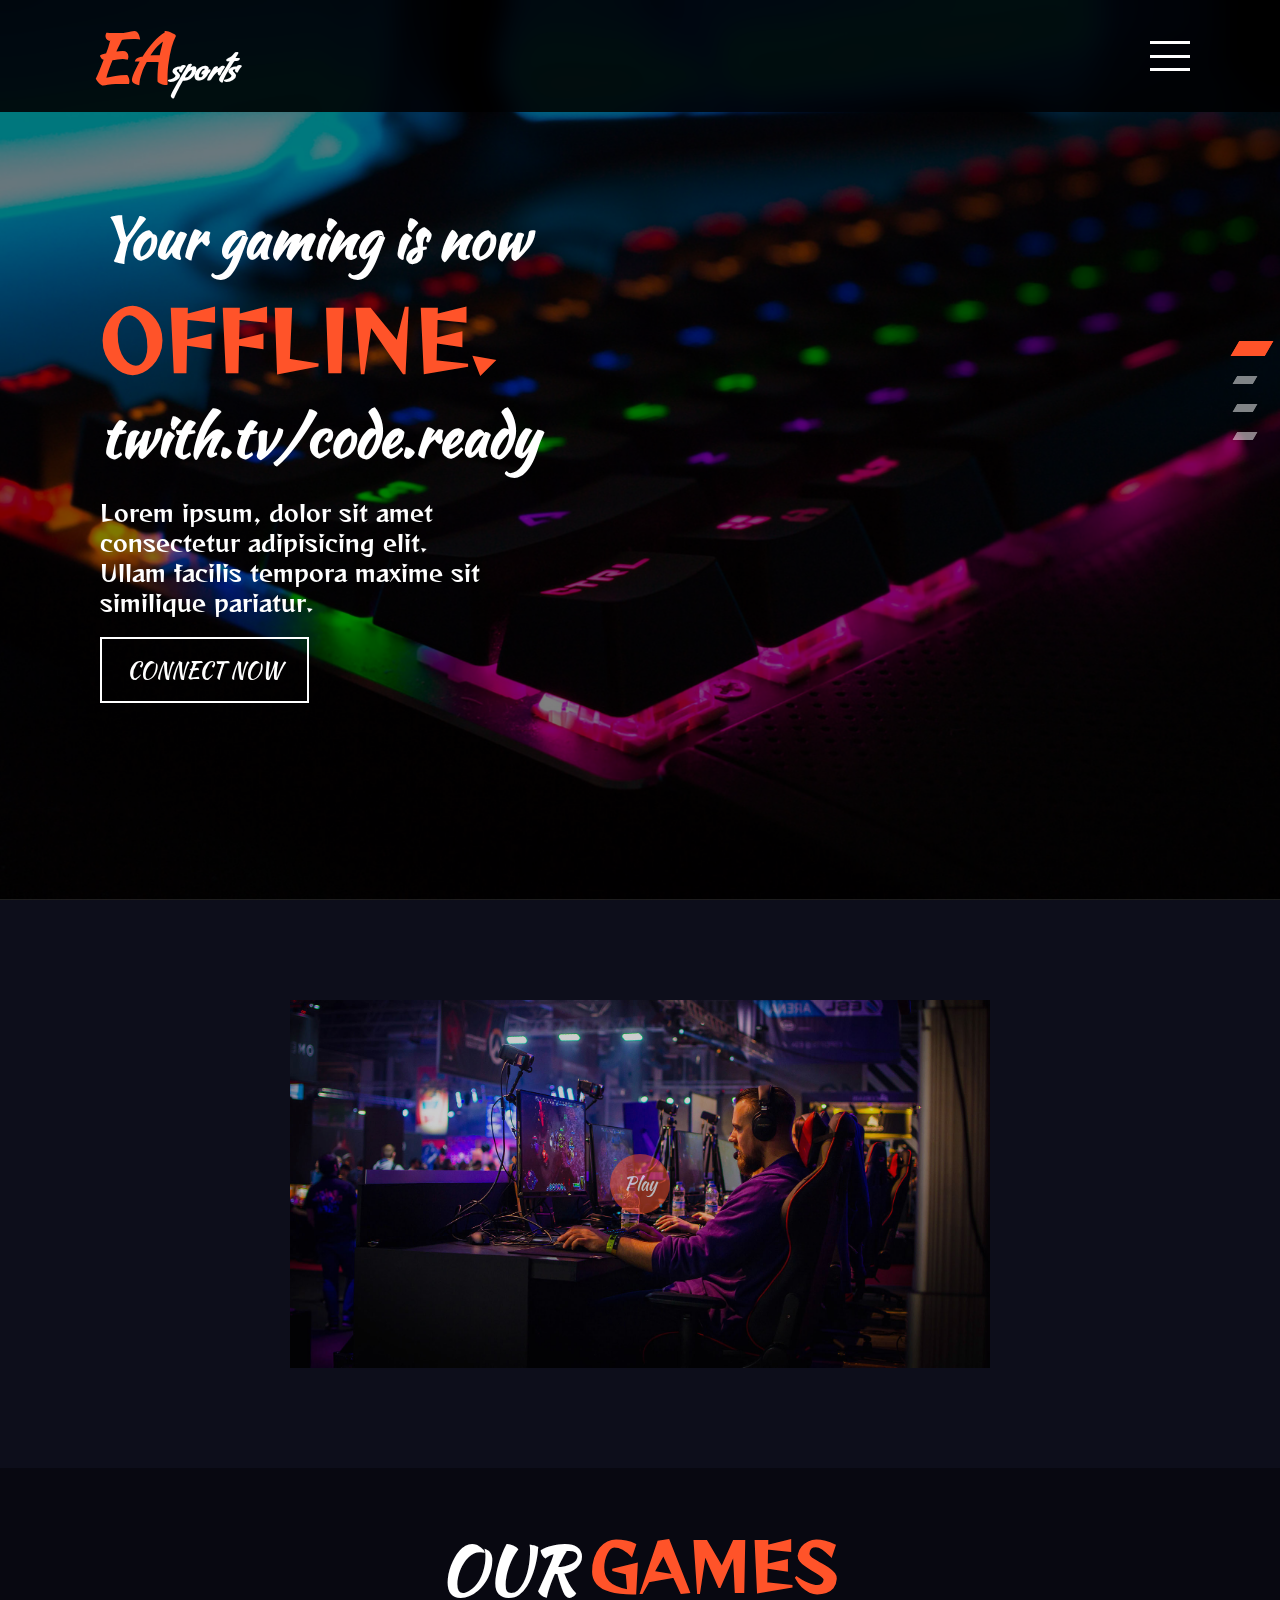
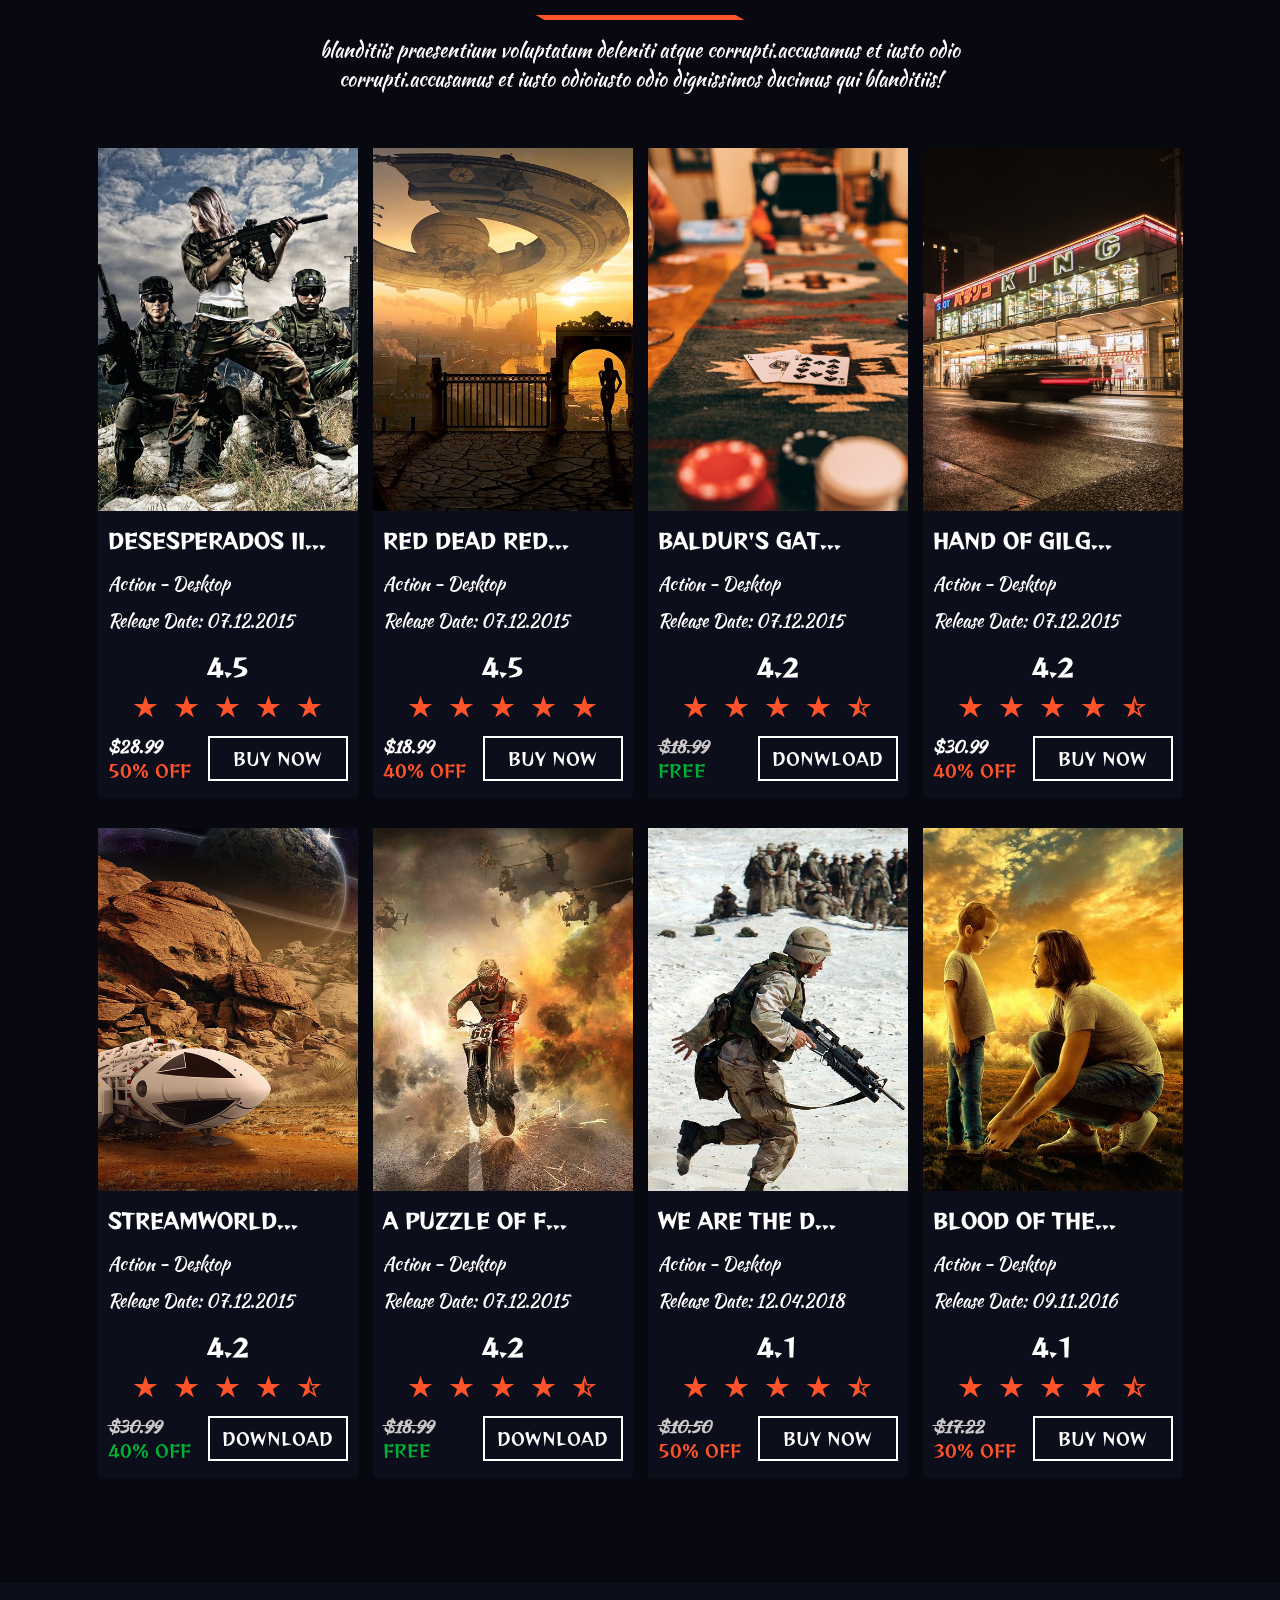
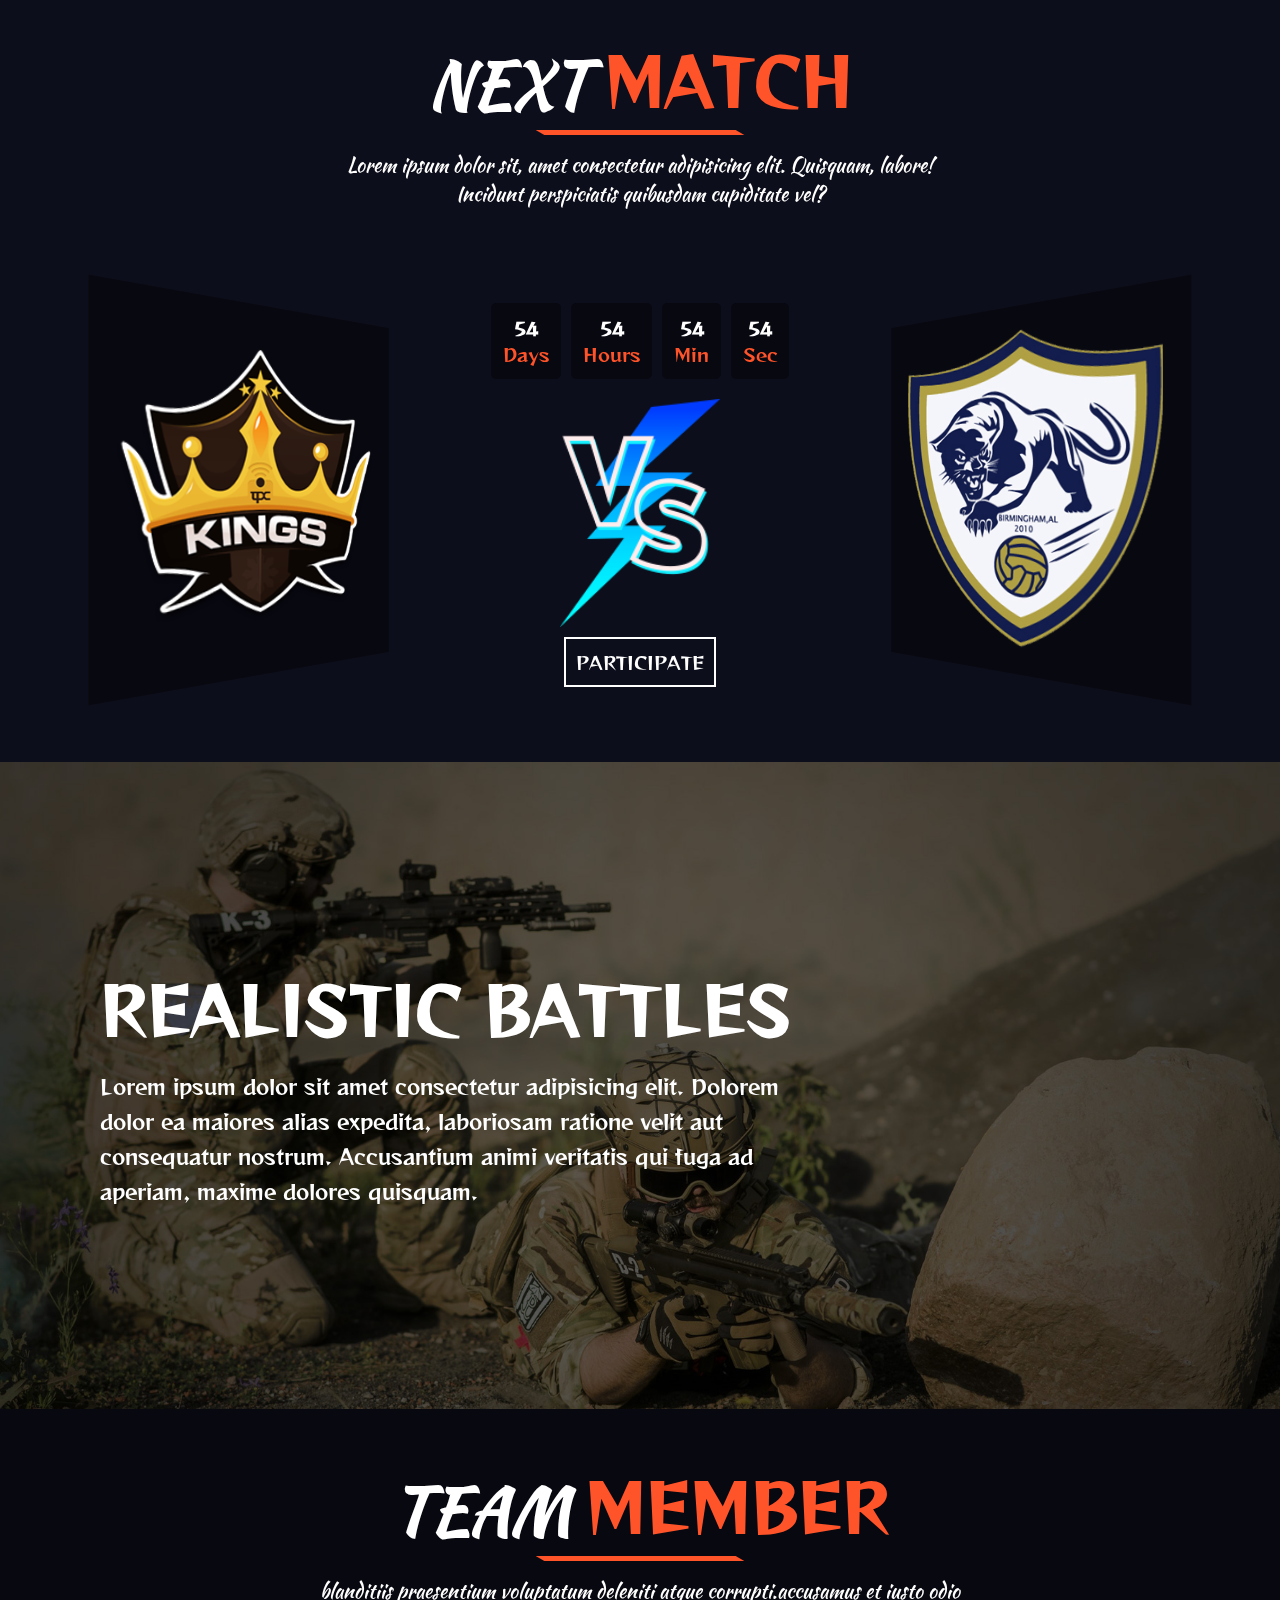
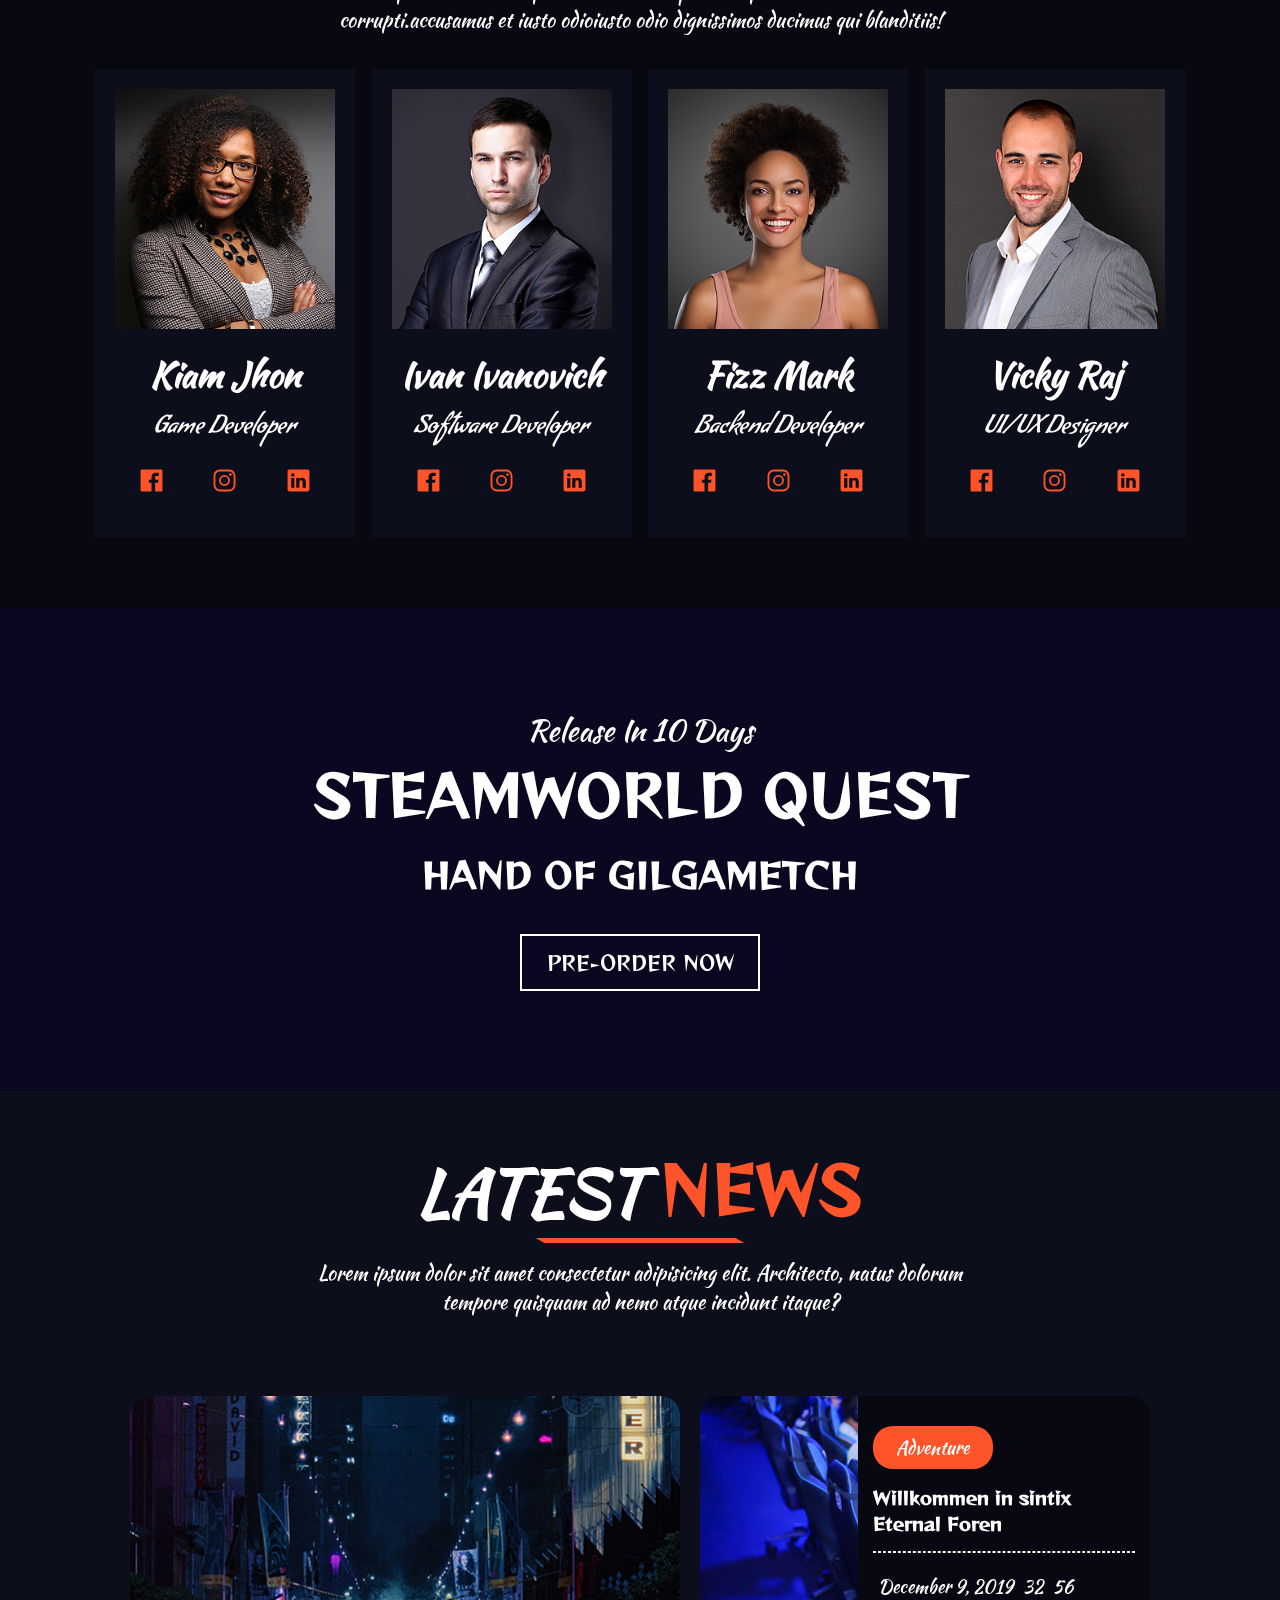
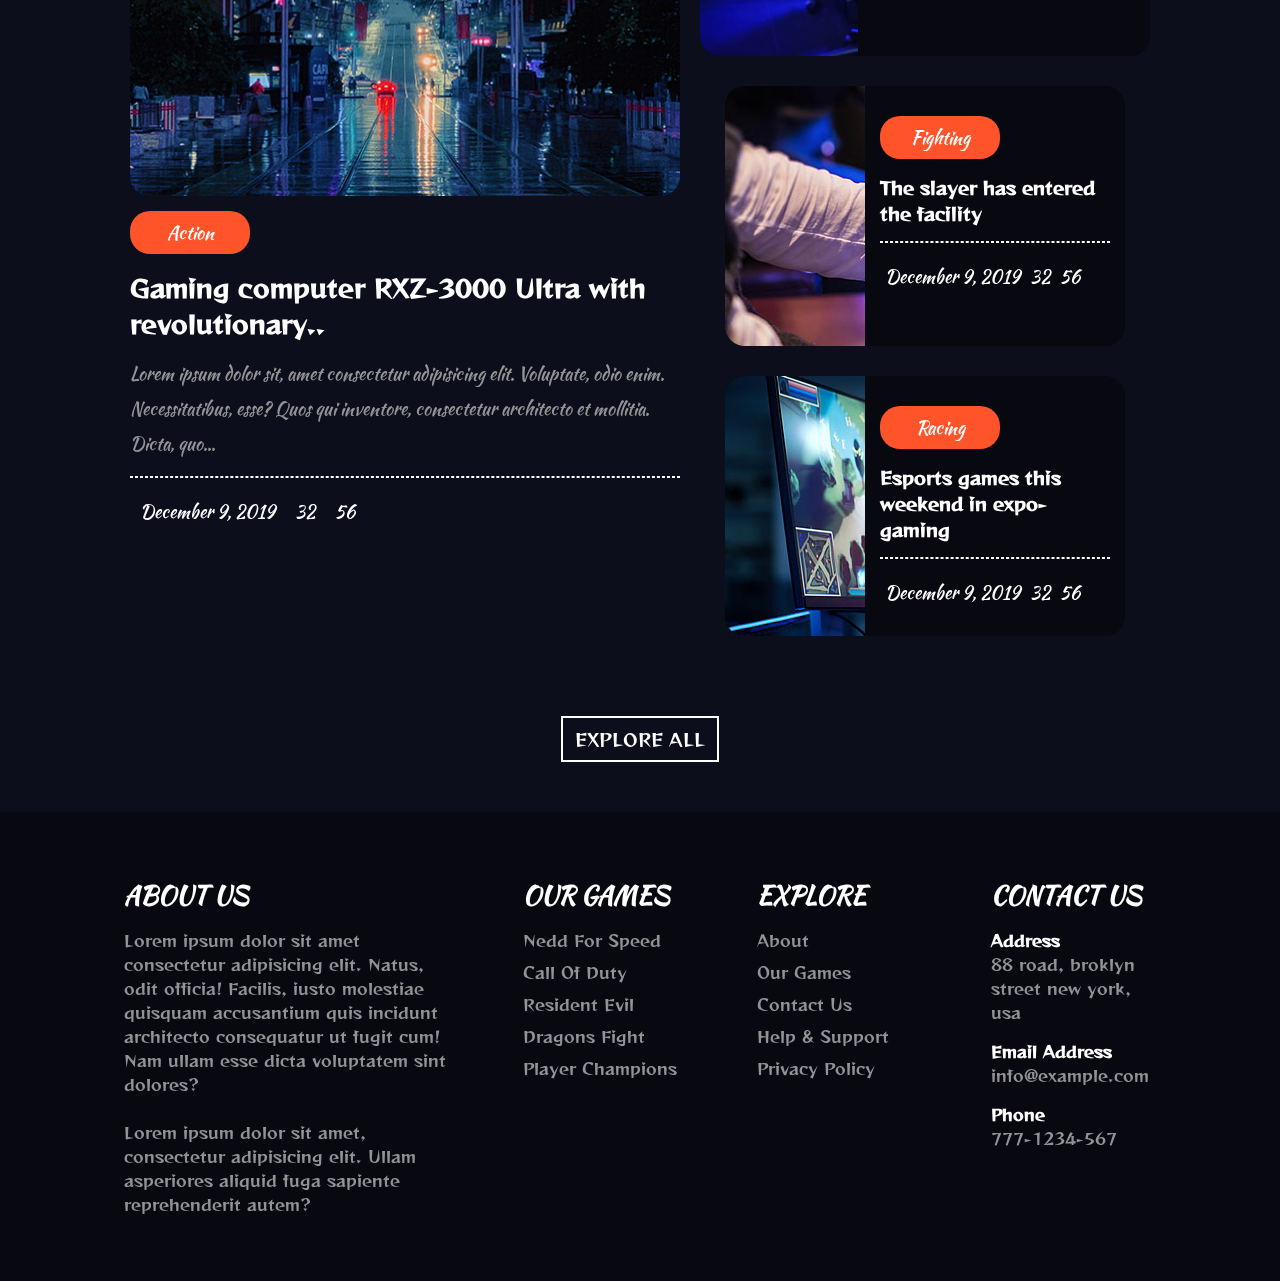
<file: index.html>
<!DOCTYPE html>
<html lang="es">
<head>
    <meta charset="UTF-8">
    <meta name="viewport" content="width=device-width, initial-scale=1.0">
    <link rel="stylesheet" href="css/superslides.css">
    <link rel="stylesheet" href="css/stylesheet.css">
    <link rel="stylesheet" href="css/styles.css">
    <title>Gamer Website</title>
</head>
<body>

    <header class="header" id="header">
        <div class="container">
            <a href=""><h1 class="logo">EA<span>sports</span></h1></a>

            <nav class="nav" id="nav">
                <ul class="menu">
                    <li><a href="#slides">Home</a></li>
                    <li class="subm">
                        <a href="#">Pages</a>
                        <ul>
                            <li><a href="#">About Us</a></li>
                            <li><a href="#games">Our Games</a></li>
                            <li><a href="#">Game Single</a></li>
                            <li><a href="#">Matches</a></li>
                            <li><a href="#">Matches Single</a></li>
                            <li><a href="#">404 Error</a></li>
                            <li><a href="#">Login</a></li>
                            <li><a href="#">Register</a></li>
                        </ul>
                    </li>
                    <li class="subm">
                        <a href="#">News</a>
                        <ul>
                            <li><a href="#">All News</a></li>
                            <li><a href="#">News Single</a></li>
                        </ul>
                    </li>
                    <li class="subm">
                        <a href="#">Store</a>
                        <ul>
                            <li><a href="#">Product</a></li>
                            <li><a href="#">Product Single</a></li>
                            <li><a href="#">Cart</a></li>
                            <li><a href="#">Checkout</a></li>
                        </ul>
                    </li>
                    <li><a href="live.html">Live</a></li>
                    <li><a href="#">Contact</a></li>
                    <p class="copy">&copy; Copyright <span>EA</span>sports 2021 <br> All Rights Reserved <br>Designed by <span>Borys Lopez</span></p>
                </ul>
            </nav>

            <div class="icon-menu" id="icon-menu">
                <span class="bar1"></span>
                <span class="bar2"></span>
                <span class="bar3"></span>
            </div>
        </div>
    </header>

    <div id="slides">
        <ul class="slides-container">
            <li>
                <img src="img/keyboard-lights.jpg">
                <div class="shw"></div>
                <div class="container">
                    <div class="text">
                        <h1>Your gaming is now <br><span>OFFLINE.</span><br>twith.tv/code.ready</h1>
                        <p>Lorem ipsum, dolor sit amet consectetur adipisicing elit. Ullam facilis tempora maxime sit similique pariatur.</p>
                        <a href="#" class="btn">CONNECT NOW</a>
                    </div>
                </div>
            </li>
            <li>
                <img src="img/dark-green.jpg">
                <div class="shw"></div>
                <div class="container">
                    <div class="text">
                        <h1>Extreme Warrior<br><span>New Classes.</span></h1>
                        <p>Lorem ipsum dolor sit amet consectetur adipisicing elit. Molestias, suscipit?.</p>
                        <a href="#" class="btn">SEE NOW</a>
                    </div>
                </div>
            </li>
            <li>
                <img src="img/gaming-set.jpg">
                <div class="shw"></div>
                <div class="container">
                    <div class="text">
                        <h1>Action Games<br><span>Realistic Battles.</span><br></h1>
                        <p>Lorem ipsum, dolor sit amet consectetur adipisicing elit. Ullam facilis tempora maxime sit similique pariatur.</p>
                        <a href="#" class="btn">JOIN GAME</a>
                    </div>
                </div>
            </li>
            <li>
                <img src="img/republic-gamers.jpg">
                <div class="shw"></div>
                <div class="container">
                    <div class="text">
                        <h1>Drive Fast<br><span>Speedy Race.</span><br></h1>
                        <p>Lorem ipsum dolor sit amet consectetur adipisicing elit. Quis fuga, doloribus laboriosam autem consectetur architecto.</p>
                        <a href="#" class="btn">WATCH TRAILER</a>
                    </div>
                </div>
            </li>
        </ul>
    </div>

    <div class="vid">
        <div class="box">
            <a href="https://www.youtube.com/embed/lY0ZwnEjZAs" target="_blank"><span>Play</span></a>
            <img src="img/video.jpg" class="img">
        </div>
    </div>

    <div class="games" id="games">
        <div class="container">
            <div class="main-text">
                <h1>OUR <span>GAMES</span></h1>
                <p>blanditiis praesentium voluptatum deleniti atque corrupti.accusamus et iusto odio corrupti.accusamus et iusto odioiusto odio dignissimos ducimus qui blanditiis!</p>
            </div>
            <div class="box-games">
                <div class="game">
                    <div class="c-img">
                        <img src="img/games-1.jpg" class="img-g">
                        <a href="" class="shw"><span>Buy</span></a>
                    </div>
                    <div class="game-body">
                        <h2>DESESPERADOS II...</h2>
                        <p class="roll">Action - Desktop</p>
                        <p class="release">Release Date: 07.12.2015</p>
                        <div class="cualify">
                            <h3>4.5</h3>
                            <div class="stars">
                                <img src="img/star-sharp.svg">
                                <img src="img/star-sharp.svg">
                                <img src="img/star-sharp.svg">
                                <img src="img/star-sharp.svg">
                                <img src="img/star-sharp.svg">
                            </div>
                        </div>
                        <div class="offer">
                            <div class="price">
                                <h3>$28.99</h3>
                                <span>50% OFF</span>
                            </div>                   
                            <a href="#" class="btn">BUY NOW</a> 
                        </div>
                    </div>
                </div>

                <div class="game">
                    <div class="c-img">
                        <img src="img/game-2.jpg" class="img-g">
                        <a href="" class="shw"><span>Buy</span></a>
                    </div>
                    <div class="game-body">
                        <h2>RED DEAD RED...</h2>
                        <p class="roll">Action - Desktop</p>
                        <p class="release">Release Date: 07.12.2015</p>
                        <div class="cualify">
                            <h3>4.5</h3>
                            <div class="stars">
                                <img src="img/star-sharp.svg">
                                <img src="img/star-sharp.svg">
                                <img src="img/star-sharp.svg">
                                <img src="img/star-sharp.svg">
                                <img src="img/star-sharp.svg">
                            </div>
                        </div>
                        <div class="offer">
                            <div class="price">
                                <h3>$18.99</h3>
                                <span>40% OFF</span>
                            </div>                   
                            <a href="#" class="btn">BUY NOW</a> 
                        </div>
                    </div>
                </div>

                <div class="game">
                    <div class="c-img">
                        <img src="img/game-3.jpg" class="img-g">                
                        <a href="" class="shw"><span>Buy</span></a>
                    </div>
                    <div class="game-body">
                        <h2>BALDUR'S GAT...</h2>
                        <p class="roll">Action - Desktop</p>
                        <p class="release">Release Date: 07.12.2015</p>
                        <div class="cualify">
                            <h3>4.2</h3>
                            <div class="stars">
                                <img src="img/star-sharp.svg">
                                <img src="img/star-sharp.svg">
                                <img src="img/star-sharp.svg">
                                <img src="img/star-sharp.svg">
                                <img src="img/star-half-sharp.svg">
                            </div>
                        </div>
                        <div class="offer">
                            <div class="price">
                                <h3 class="cut">$18.99</h3>
                                <span class="free">FREE</span>
                            </div>                   
                            <a href="#" class="btn">DONWLOAD</a> 
                        </div>
                    </div>
                </div>

                <div class="game">
                    <div class="c-img">
                        <img src="img/game-4.jpg" class="img-g">
                        <a href="" class="shw"><span>Buy</span></a>
                    </div>
                    <div class="game-body">
                        <h2>HAND OF GILG...</h2>
                        <p class="roll">Action - Desktop</p>
                        <p class="release">Release Date: 07.12.2015</p>
                        <div class="cualify">
                            <h3>4.2</h3>
                            <div class="stars">
                                <img src="img/star-sharp.svg">
                                <img src="img/star-sharp.svg">
                                <img src="img/star-sharp.svg">
                                <img src="img/star-sharp.svg">
                                <img src="img/star-half-sharp.svg">
                            </div>
                        </div>
                        <div class="offer">
                            <div class="price">
                                <h3>$30.99</h3>
                                <span>40% OFF</span>
                            </div>                   
                            <a href="#" class="btn">BUY NOW</a> 
                        </div>
                    </div>
                </div>

                <div class="game">
                    <div class="c-img">
                        <img src="img/game-5.jpg" class="img-g">
                        <a href="" class="shw"><span>Buy</span></a>
                    </div>
                    <div class="game-body">
                        <h2>STREAMWORLD...</h2>
                        <p class="roll">Action - Desktop</p>
                        <p class="release">Release Date: 07.12.2015</p>
                        <div class="cualify">
                            <h3>4.2</h3>
                            <div class="stars">
                                <img src="img/star-sharp.svg">
                                <img src="img/star-sharp.svg">
                                <img src="img/star-sharp.svg">
                                <img src="img/star-sharp.svg">
                                <img src="img/star-half-sharp.svg">
                            </div>
                        </div>
                        <div class="offer">
                            <div class="price">
                                <h3 class="cut">$30.99</h3>
                                <span class="free">40% OFF</span>
                            </div>                   
                            <a href="#" class="btn">DOWNLOAD</a> 
                        </div>
                    </div>
                </div>

                <div class="game">
                    <div class="c-img">
                        <img src="img/game-6.jpg" class="img-g">
                        <a href="" class="shw"><span>Buy</span></a>
                    </div>
                    <div class="game-body">
                        <h2>A PUZZLE OF F...</h2>
                        <p class="roll">Action - Desktop</p>
                        <p class="release">Release Date: 07.12.2015</p>
                        <div class="cualify">
                            <h3>4.2</h3>
                            <div class="stars">
                                <img src="img/star-sharp.svg">
                                <img src="img/star-sharp.svg">
                                <img src="img/star-sharp.svg">
                                <img src="img/star-sharp.svg">
                                <img src="img/star-half-sharp.svg">
                            </div>
                        </div>
                        <div class="offer">
                            <div class="price">
                                <h3 class="cut">$18.99</h3>
                                <span class="free">FREE</span>
                            </div>                   
                            <a href="#" class="btn">DOWNLOAD</a> 
                        </div>
                    </div>
                </div>

                <div class="game">
                    <div class="c-img">
                        <img src="img/game-7.jpg" class="img-g">
                        <a href="" class="shw"><span>Buy</span></a>
                    </div>
                    <div class="game-body">
                        <h2>WE ARE THE D...</h2>
                        <p class="roll">Action - Desktop</p>
                        <p class="release">Release Date: 12.04.2018</p>
                        <div class="cualify">
                            <h3>4.1</h3>
                            <div class="stars">
                                <img src="img/star-sharp.svg">
                                <img src="img/star-sharp.svg">
                                <img src="img/star-sharp.svg">
                                <img src="img/star-sharp.svg">
                                <img src="img/star-half-sharp.svg">
                            </div>
                        </div>
                        <div class="offer">
                            <div class="price">
                                <h3 class="cut">$10.50</h3>
                                <span>50% OFF</span>
                            </div>                   
                            <a href="#" class="btn">BUY NOW</a> 
                        </div>
                    </div>
                </div>

                <div class="game">
                    <div class="c-img">
                        <img src="img/game-8.jpg" class="img-g">
                        <a href="" class="shw"><span>Buy</span></a>
                    </div>
                    <div class="game-body">
                        <h2>BLOOD OF THE...</h2>
                        <p class="roll">Action - Desktop</p>
                        <p class="release">Release Date: 09.11.2016</p>
                        <div class="cualify">
                            <h3>4.1</h3>
                            <div class="stars">
                                <img src="img/star-sharp.svg">
                                <img src="img/star-sharp.svg">
                                <img src="img/star-sharp.svg">
                                <img src="img/star-sharp.svg">
                                <img src="img/star-half-sharp.svg">
                            </div>
                        </div>
                        <div class="offer">
                            <div class="price">
                                <h3 class="cut">$17.22</h3>
                                <span>30% OFF</span>
                            </div>                   
                            <a href="#" class="btn">BUY NOW</a> 
                        </div>
                    </div>
                </div>
            </div>
        </div>
    </div>

    <div class="match">
        <div class="container">
            <div class="main-text">
                <h1 class="title">NEXT <span>MATCH</span></h1>
                <p>Lorem ipsum dolor sit, amet consectetur adipisicing elit. Quisquam, labore! Incidunt perspiciatis quibusdam cupiditate vel?</p>
            </div>
            <div class="match-content">
                <div class="oponent">
                    <img src="img/match1.png" class="op1">
                </div>

                <div class="vs">
                    <div class="counter">
                        <p><span><b>54</b> <br>Days</span><span><b>54</b> <br>Hours</span><span><b>54</b> <br>Min</span><span><b>54</b> <br>Sec</span></p>
                    </div>
                    <img src="img/vs_dark.png" class="vs-img">
                    <a href="#" class="btn">PARTICIPATE</a>
                </div>
                
                <div class="oponent">
                    <img src="img/match2.png" class="op2">
                </div>
            </div>
        </div>
    </div>

    <div class="promo">
        <div class="container">
            <h1>REALISTIC BATTLES</h1>
            <p>Lorem ipsum dolor sit amet consectetur adipisicing elit. Dolorem dolor ea maiores alias expedita, laboriosam ratione velit aut consequatur nostrum. Accusantium animi veritatis qui fuga ad aperiam, maxime dolores quisquam.</p>
        </div>
    </div>

    <div class="team">
        <div class="container">
            <div class="main-text">
                <h1>TEAM <span>MEMBER</span></h1>
                <p>blanditiis praesentium voluptatum deleniti atque corrupti.accusamus et iusto odio corrupti.accusamus et iusto odioiusto odio dignissimos ducimus qui blanditiis!</p>
            </div>
            <div class="team-boxes">
                <div class="people">
                    <img src="img/team-1.jpg" class="img-p">
                    <h1>Kiam Jhon</h1>
                    <p>Game Developer</p>
                    <div class="social">
                        <a href="#"><img src="img/logo-facebook.svg"></a>
                        <a href="#"><img src="img/logo-instagram.svg"></a>
                        <a href="#"><img src="img/logo-linkedin.svg"></a>
                    </div>
                </div>
                <div class="people">
                    <img src="img/team-2.jpg" class="img-p">
                    <h1>Ivan Ivanovich</h1>
                    <p>Software Developer</p>
                    <div class="social">
                        <a href="#"><img src="img/logo-facebook.svg"></a>
                        <a href="#"><img src="img/logo-instagram.svg"></a>
                        <a href="#"><img src="img/logo-linkedin.svg"></a>
                    </div>
                </div>
                <div class="people">
                    <img src="img/team-3.jpg" class="img-p">
                    <h1>Fizz Mark</h1>
                    <p>Backend Developer</p>
                    <div class="social">
                        <a href="#"><img src="img/logo-facebook.svg"></a>
                        <a href="#"><img src="img/logo-instagram.svg"></a>
                        <a href="#"><img src="img/logo-linkedin.svg"></a>
                    </div>
                </div>
                <div class="people">
                    <img src="img/team-4.jpg" class="img-p">
                    <h1>Vicky Raj</h1>
                    <p>UI/UX Designer</p>
                    <div class="social">
                        <a href="#"><img src="img/logo-facebook.svg"></a>
                        <a href="#"><img src="img/logo-instagram.svg"></a>
                        <a href="#"><img src="img/logo-linkedin.svg"></a>
                    </div>
                </div>
            </div>
        </div>
    </div>

    <div class="releases">
        <div class="content-text">
            <span>Release In 10 Days</span>
            <h1>STEAMWORLD QUEST</h1>
            <h2>HAND OF GILGAMETCH</h2>
            <a href="#" class="btn">PRE-ORDER NOW</a>
        </div>
    </div>

    <div class="blog">
        <div class="container">
            <div class="main-text">
                <h1 class="title">LATEST <span>NEWS</span></h1>
                <p>Lorem ipsum dolor sit amet consectetur adipisicing elit. Architecto, natus dolorum tempore quisquam ad nemo atque incidunt itaque?</p>
            </div>
            <div class="blog-content blog1">
                <div class="blog-item">
                    <div class="blog-img">
                        <img src="img/blog-1.jpg">
                    </div>
                    <a href="" class="roll">Action</a>
                    <h1>Gaming computer RXZ-3000 Ultra with revolutionary..</h1>
                    <p>Lorem ipsum dolor sit, amet consectetur adipisicing elit. Voluptate, odio enim. Necessitatibus, esse? Quos qui inventore, consectetur architecto et mollitia. Dicta, quo...</p>
                    <hr>
                    <div class="date">
                        <span>December 9, 2019</span>
                        <span>32</span>
                        <span>56</span>
                    </div>
                </div>
                <div class="blog-item">
                    <div class="blog-img">
                        <img src="img/blog-small-1.jpg">
                    </div>
                    <a href="" class="roll">Adventure</a>
                    <h1>Willkommen in sintix Eternal Foren</h1>
                    <p>Lorem ipsum dolor sit, amet consectetur adipisicing elit. Voluptate, odio enim. Necessitatibus, esse? Quos qui inventore, consectetur architecto et mollitia. Dicta, quo...</p>
                    <hr>
                    <div class="date">
                        <span>December 9, 2019</span>
                        <span>32</span>
                        <span>56</span>
                    </div>
                </div>
                <div class="blog-item">
                    <div class="blog-img">
                        <img src="img/blog-small-2.jpg">
                    </div>
                    <a href="" class="roll">Fighting</a>
                    <h1>The slayer has entered the facility</h1>
                    <p>Lorem ipsum dolor sit, amet consectetur adipisicing elit. Voluptate, odio enim. Necessitatibus, esse? Quos qui inventore, consectetur architecto et mollitia. Dicta, quo...</p>
                    <hr>
                    <div class="date">
                        <span>December 9, 2019</span>
                        <span>32</span>
                        <span>56</span>
                    </div>
                </div>
                <div class="blog-item">
                    <div class="blog-img">
                        <img src="img/blog-small-3.jpg">
                    </div>
                    <a href="" class="roll">Racing</a>
                    <h1>Esports games this weekend in expo-gaming</h1>
                    <p>Lorem ipsum dolor sit, amet consectetur adipisicing elit. Voluptate, odio enim. Necessitatibus, esse? Quos qui inventore, consectetur architecto et mollitia. Dicta, quo...</p>
                    <hr>
                    <div class="date">
                        <span>December 9, 2019</span>
                        <span>32</span>
                        <span>56</span>
                    </div>
                </div>
                <div class="cbtn">
                    <a href="" class="btn">EXPLORE ALL</a>
                </div>
            </div>

            <div class="blog-content blog2">
                <div class="blog-item">
                    <div class="blog-img main-blog-img">
                        <img src="img/blog-1.jpg">
                    </div>
                    <a href="" class="roll">Action</a>
                    <h1>Gaming computer RXZ-3000 Ultra with revolutionary..</h1>
                    <p>Lorem ipsum dolor sit, amet consectetur adipisicing elit. Voluptate, odio enim. Necessitatibus, esse? Quos qui inventore, consectetur architecto et mollitia. Dicta, quo...</p>
                    <hr>
                    <div class="date">
                        <span>December 9, 2019</span>
                        <span>32</span>
                        <span>56</span>
                    </div>
                </div>

                <div class="blog-aside">
                    <div class="blog-item">
                        <div class="blog-img">
                            <img src="img/blog-small-1.jpg">
                        </div>
                        <div class="text">
                            <a href="" class="roll">Adventure</a>
                            <h1>Willkommen in sintix Eternal Foren</h1>
                            <hr>
                            <div class="date">
                                <span>December 9, 2019</span>
                                <span>32</span>
                                <span>56</span>
                            </div>
                        </div>
                    </div>
                    <div class="blog-item">
                        <div class="blog-img">
                            <img src="img/blog-small-2.jpg">
                        </div>
                        <div class="text">
                            <a href="" class="roll">Fighting</a>
                            <h1>The slayer has entered the facility</h1>
                            <hr>
                            <div class="date">
                                <span>December 9, 2019</span>
                                <span>32</span>
                                <span>56</span>
                            </div>
                        </div>
                    </div>
                    <div class="blog-item">
                        <div class="blog-img">
                            <img src="img/blog-small-3.jpg">
                        </div>
                        <div class="text">
                            <a href="" class="roll">Racing</a>
                            <h1>Esports games this weekend in expo-gaming</h1>
                            <hr>
                            <div class="date">
                                <span>December 9, 2019</span>
                                <span>32</span>
                                <span>56</span>
                            </div>
                        </div>
                    </div>
                </div>

                <div class="cbtn">
                    <a href="" class="btn">EXPLORE ALL</a>
                </div>
            </div>
        </div>
    </div>

    <footer class="footer">
        <div class="container">
            <div class="col">
                <h1>ABOUT US</h1>
                <p>Lorem ipsum dolor sit amet consectetur adipisicing elit. Natus, odit officia! Facilis, iusto molestiae quisquam accusantium quis incidunt architecto consequatur ut fugit cum! Nam ullam esse dicta voluptatem sint dolores? <br><br> Lorem ipsum dolor sit amet, consectetur adipisicing elit. Ullam asperiores aliquid fuga sapiente reprehenderit autem?</p>
            </div>
            <div class="col">
                <h1>OUR GAMES</h1>
                <a href="">Nedd For Speed</a>
                <a href="">Call Of Duty</a>
                <a href="">Resident Evil</a>
                <a href="">Dragons Fight</a>
                <a href="">Player Champions</a>
            </div>
            <div class="col">
                <h1>EXPLORE</h1>
                <a href="">About</a>
                <a href="">Our Games</a>
                <a href="">Contact Us</a>
                <a href="">Help & Support</a>
                <a href="">Privacy Policy</a>
            </div>
            <div class="col">
                <h1>CONTACT US</h1>
                <b>Address</b>
                <p>88 road, broklyn street new york, usa</p>
                <b>Email Address</b>
                <p>info@example.com</p>
                <b>Phone</b>
                <p>777-1234-567</p>
            </div>
        </div>
    </footer>

    <script src="js/jquery-3.5.0.min.js"></script>
    <script src="js/jquery.superslides.js"></script>
    <script src="js/main.js"></script>
    <script src="js/js.js"></script>
</body>
</html>
</file>
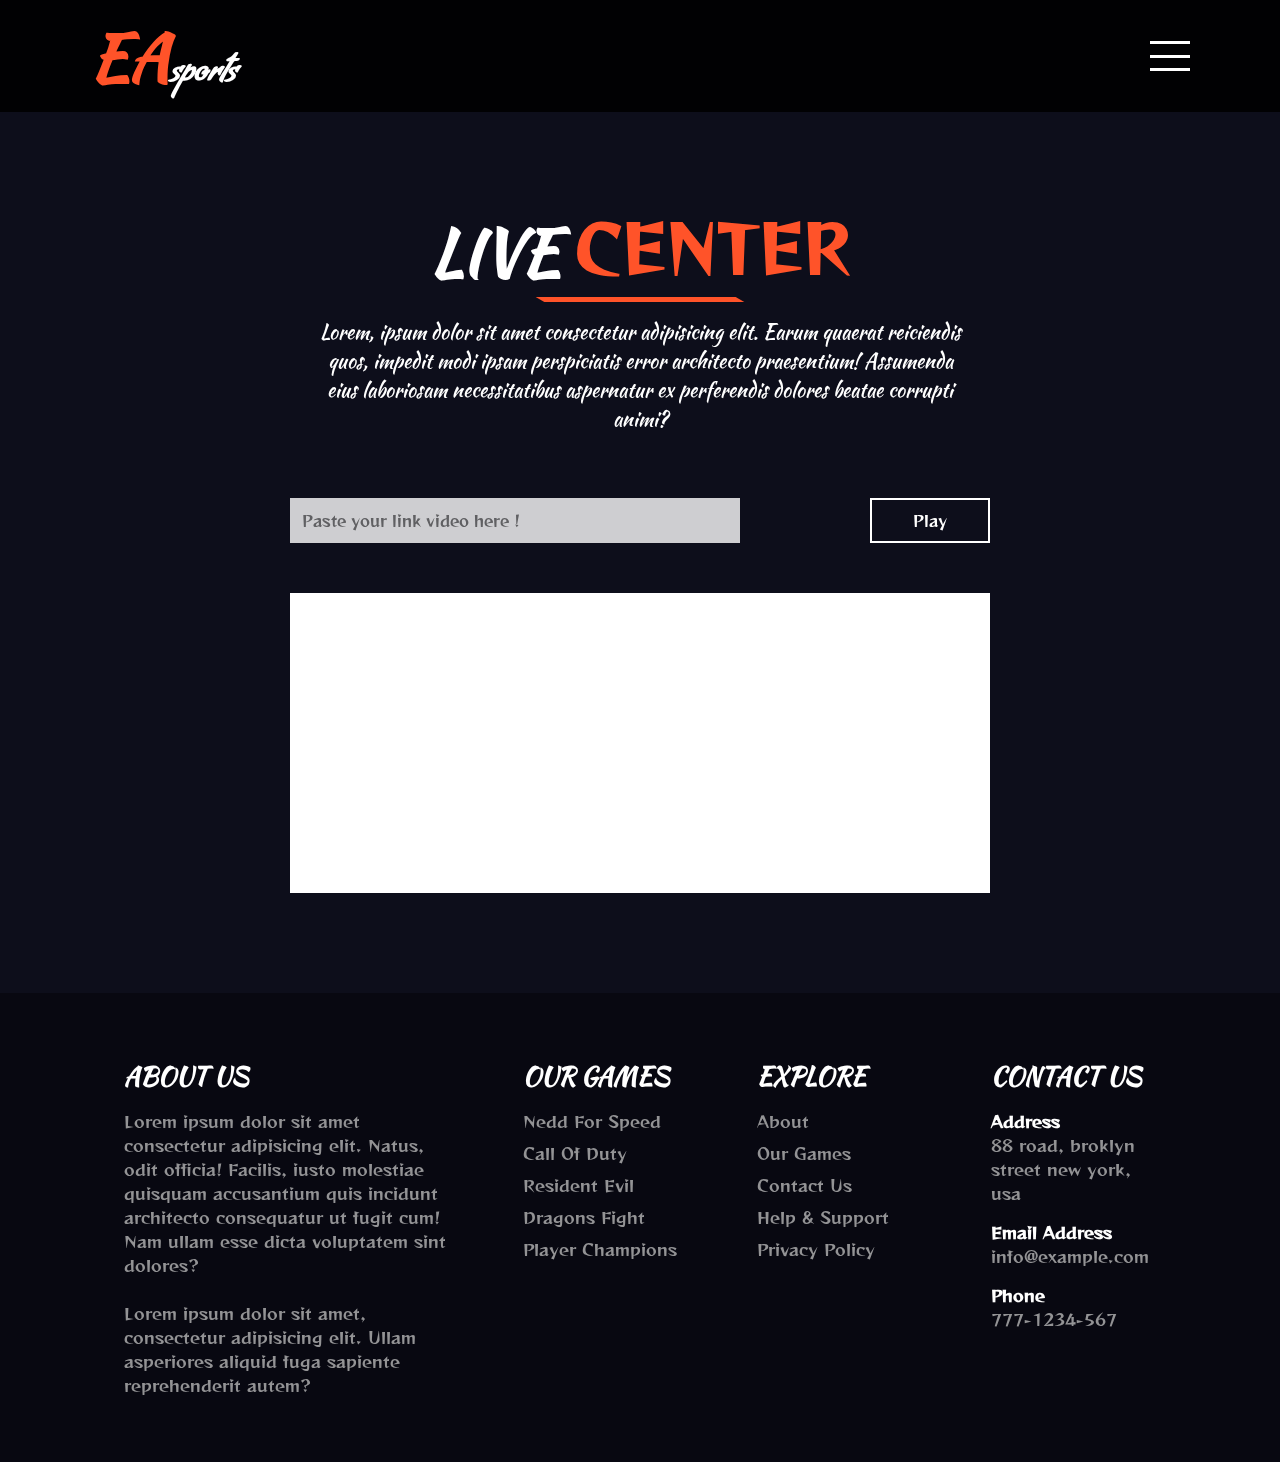
<file: live.html>
<!DOCTYPE html>
<html lang="es">
<head>
    <meta charset="UTF-8">
    <meta name="viewport" content="width=device-width, initial-scale=1.0">
    <link rel="stylesheet" href="css/stylesheet.css">
    <link rel="stylesheet" href="css/styles.css">
    <title>Gamer Website</title>
</head>
<body>

    <header class="header" id="header">
        <div class="container">
            <a href=""><h1 class="logo">EA<span>sports</span></h1></a>

            <nav class="nav" id="nav">
                <ul class="menu">
                    <li><a href="index.html">Home</a></li>
                    <li class="subm">
                        <a href="#">Pages</a>
                        <ul>
                            <li><a href="#">About Us</a></li>
                            <li><a href="#games">Our Games</a></li>
                            <li><a href="#">Game Single</a></li>
                            <li><a href="#">Matches</a></li>
                            <li><a href="#">Matches Single</a></li>
                            <li><a href="#">404 Error</a></li>
                            <li><a href="#">Login</a></li>
                            <li><a href="#">Register</a></li>
                        </ul>
                    </li>
                    <li class="subm">
                        <a href="#">News</a>
                        <ul>
                            <li><a href="#">All News</a></li>
                            <li><a href="#">News Single</a></li>
                        </ul>
                    </li>
                    <li class="subm">
                        <a href="#">Store</a>
                        <ul>
                            <li><a href="#">Product</a></li>
                            <li><a href="#">Product Single</a></li>
                            <li><a href="#">Cart</a></li>
                            <li><a href="#">Checkout</a></li>
                        </ul>
                    </li>
                    <li><a href="live.html">Live</a></li>
                    <li><a href="#">Contact</a></li>
                    <p class="copy">&copy; Copyright <span>EA</span>sports 2021 <br> All Rights Reserved <br>Designed by <span>Borys Lopez</span></p>
                </ul>
            </nav>

            <div class="icon-menu" id="icon-menu">
                <span class="bar1"></span>
                <span class="bar2"></span>
                <span class="bar3"></span>
            </div>
        </div>
    </header>

    <div class="live">
        <div class="container">
            <div class="main-text">
                <h1 class="title">LIVE <span>CENTER</span></h1>
                <p class="lead">Lorem, ipsum dolor sit amet consectetur adipisicing elit. Earum quaerat reiciendis quos, impedit modi ipsam perspiciatis error architecto praesentium! Assumenda eius laboriosam necessitatibus aspernatur ex perferendis dolores beatae corrupti animi?</p>
            </div>
            <div class="content-vid">
                <form id="form">
                    <input type="text" id="input" minlength="10" class="input" placeholder="Paste your link video here !" autocomplete="off" required>
                    <span class="invalid">Invalid link video</span>
                    <span class="valid">Thanks for preffers</span>
                    <span class="btn" id="btn-play">Play</span>
                </form>
            </div>
            <video>
                <source src="" id="video">
            </video>
        </div>
    </div>

    <footer class="footer">
        <div class="container">
            <div class="col">
                <h1>ABOUT US</h1>
                <p>Lorem ipsum dolor sit amet consectetur adipisicing elit. Natus, odit officia! Facilis, iusto molestiae quisquam accusantium quis incidunt architecto consequatur ut fugit cum! Nam ullam esse dicta voluptatem sint dolores? <br><br> Lorem ipsum dolor sit amet, consectetur adipisicing elit. Ullam asperiores aliquid fuga sapiente reprehenderit autem?</p>
            </div>
            <div class="col">
                <h1>OUR GAMES</h1>
                <a href="">Nedd For Speed</a>
                <a href="">Call Of Duty</a>
                <a href="">Resident Evil</a>
                <a href="">Dragons Fight</a>
                <a href="">Player Champions</a>
            </div>
            <div class="col">
                <h1>EXPLORE</h1>
                <a href="">About</a>
                <a href="">Our Games</a>
                <a href="">Contact Us</a>
                <a href="">Help & Support</a>
                <a href="">Privacy Policy</a>
            </div>
            <div class="col">
                <h1>CONTACT US</h1>
                <b>Address</b>
                <p>88 road, broklyn street new york, usa</p>
                <b>Email Address</b>
                <p>info@example.com</p>
                <b>Phone</b>
                <p>777-1234-567</p>
            </div>
        </div>
    </footer>

    <script src="js/main.js"></script>
    <script src="js/vid.js"></script>
    <script src="js/js.js"></script>
</body>
</html>
</file>
<file: css/superslides.css>
#slides {
  position: relative;
}
#slides .slides-container .shw {
  position: absolute;
  top: 0;
  left: 0;
  width: 100%;
  height: 100%;
  background: rgba(0,0,0,0.5);
  z-index: 1;
}
#slides .slides-container {
  display: none;
}
#slides .slides-container .container {
  position: relative;
  z-index: 100;
}
#slides .scrollable {
  *zoom: 1;
  position: relative;
  top: 0;
  left: 0;
  overflow-y: auto;
  -webkit-overflow-scrolling: touch;
  height: 100%;
}
#slides .scrollable:after {
  content: "";
  display: table;
  clear: both;
}
.slides-navigation {
  margin: 0 auto;
  position: absolute;
  z-index: 3;
  top: 40%;
  width: 100%;
  z-index: 10;
}
.slides-navigation a {
  position: absolute;
  display: block;
}
.slides-navigation a.prev {
  left: 0;
}
.slides-navigation a.next {
  right: 0;
}
.slides-pagination {
  position: absolute;
  z-index: 3;
  bottom: 5%;
  text-align: center;
  width: 100%;
}
.slides-pagination a {
  border: 2px solid white;
  width: 20px;
  height: 8px;
  display: -moz-inline-stack;
  display: inline-block;
  vertical-align: middle;
  *vertical-align: auto;
  zoom: 1;
  *display: inline;
  margin: 10px;
  overflow: hidden;
  text-indent: -300%;
  background: white;
  transform: skewX(-30deg);
  opacity: 0.5;
  transition: .5s ease all;
}
.slides-pagination a:hover {
  opacity: 0.8;
}
.slides-pagination a.current {
  opacity: 1;
  width: 34px;
  height: 15px;
  background: #ff5329;
  border: 2px solid #ff5329;
}

@media (min-width: 768px) {
  .slides-pagination {
    position: absolute;
    z-index: 3;
    right: 5px;
    bottom: 50%;
    text-align: center;
    display: flex;
    flex-direction: column;
    width: 50px;
  }
}
</file>
<file: css/stylesheet.css>
@font-face {
    font-family: 'Condiment';
    src: url('../fonts/Condiment-Regular.woff2') format('woff2'),
        url('../fonts/Condiment-Regular.woff') format('woff');
    font-weight: normal;
    font-style: normal;
    font-display: swap;
}
@font-face {
    font-family: 'Kaushan Script';
    src: url('../fonts/KaushanScript-Regular.woff2') format('woff2'),
        url('../fonts/KaushanScript-Regular.woff') format('woff');
    font-weight: normal;
    font-style: normal;
    font-display: swap;
}
@font-face {
    font-family: 'Reggae One';
    src: url('../fonts/ReggaeOne-Regular.woff2') format('woff2'),
        url('../fonts/ReggaeOne-Regular.woff') format('woff');
    font-weight: normal;
    font-style: normal;
    font-display: swap;
}
</file>
<file: css/styles.css>
* {
  margin: 0;
  padding: 0;
  -webkit-box-sizing: border-box;
          box-sizing: border-box;
}

html {
  scroll-behavior: smooth;
}

a {
  text-decoration: none;
}

li {
  list-style: none;
}

body {
  font-family: "Reggae One";
  background: #0d0e1b;
}

.container {
  width: 100%;
  max-width: 1100px;
  margin: auto;
}

.header {
  position: relative;
  width: 100%;
  padding: 10px;
  z-index: 50;
  -webkit-backdrop-filter: saturate(180%) blur(10px);
          backdrop-filter: saturate(180%) blur(10px);
  background: rgba(0, 0, 0, 0.9);
  -webkit-transition: .5s ease all;
  transition: .5s ease all;
}

.header .container {
  display: -webkit-box;
  display: -ms-flexbox;
  display: flex;
  -webkit-box-align: center;
      -ms-flex-align: center;
          align-items: center;
  -webkit-box-pack: justify;
      -ms-flex-pack: justify;
          justify-content: space-between;
}

.header .container .logo {
  font-family: "Kaushan Script";
  color: #ff5329;
  font-size: 4rem;
}

.header .container .logo span {
  font-family: "Condiment";
  color: white;
  font-size: 2rem;
}

.header .container .nav {
  position: fixed;
  top: 0;
  right: 0;
  z-index: 200;
  display: -webkit-box;
  display: -ms-flexbox;
  display: flex;
  -webkit-box-align: center;
      -ms-flex-align: center;
          align-items: center;
  width: 0;
  height: 100vh;
  min-height: 600px;
  -webkit-backdrop-filter: saturate(180%) blur(10px);
          backdrop-filter: saturate(180%) blur(10px);
  background: rgba(0, 0, 0, 0.9);
  -webkit-transition: 0.7s cubic-bezier(1, 0, 0, 1) all;
  transition: 0.7s cubic-bezier(1, 0, 0, 1) all;
  opacity: 0;
}

.header .container .nav .menu {
  width: 100%;
  height: 100%;
  display: -webkit-box;
  display: -ms-flexbox;
  display: flex;
  -webkit-box-orient: vertical;
  -webkit-box-direction: normal;
      -ms-flex-direction: column;
          flex-direction: column;
  overflow: auto;
}

.header .container .nav .menu li:hover ul {
  height: 100%;
}

.header .container .nav .menu li a {
  width: 100%;
  display: block;
  font-size: 17px;
  color: white;
  padding: 10px 15px;
  -webkit-transition: .3s ease all;
  transition: .3s ease all;
}

.header .container .nav .menu li a:hover {
  background: #ff5329;
}

.header .container .nav .menu li ul {
  height: 0;
  display: -webkit-box;
  display: -ms-flexbox;
  display: flex;
  -webkit-box-orient: vertical;
  -webkit-box-direction: normal;
      -ms-flex-direction: column;
          flex-direction: column;
  background: #ff5329;
  overflow: auto;
  max-height: 150px;
}

.header .container .nav .menu li ul li a:hover {
  color: #ff5329;
  background: white;
}

.header .container .nav .menu .copy {
  margin-top: 20px;
  text-align: center;
  display: block;
  color: white;
  padding: 10px;
  font-family: "Reggae One";
  font-size: 16px;
}

.header .container .nav .menu .copy span {
  color: #ff5329;
}

.header .container .icon-menu {
  position: relative;
  z-index: 250;
  width: 40px;
  height: 30px;
  display: -webkit-box;
  display: -ms-flexbox;
  display: flex;
  -webkit-box-align: center;
      -ms-flex-align: center;
          align-items: center;
  -webkit-box-orient: vertical;
  -webkit-box-direction: normal;
      -ms-flex-direction: column;
          flex-direction: column;
  -webkit-box-pack: justify;
      -ms-flex-pack: justify;
          justify-content: space-between;
  cursor: pointer;
}

.header .container .icon-menu span {
  display: block;
  width: 100%;
  height: 3px;
  background: white;
}

.header .container .icon-menu span:nth-child(1) {
  -webkit-transition: .6s .5s ease all;
  transition: .6s .5s ease all;
}

.header .container .icon-menu span:nth-child(2) {
  -webkit-transition: 1s ease-in-out all;
  transition: 1s ease-in-out all;
}

.header .container .icon-menu span:nth-child(3) {
  -webkit-transition: .6s .5s ease all;
  transition: .6s .5s ease all;
}

.header .container .active span:nth-child(1) {
  -webkit-transform: translateY(15px) rotate(225deg);
          transform: translateY(15px) rotate(225deg);
}

.header .container .active span:nth-child(2) {
  -webkit-transform: rotate(60deg);
          transform: rotate(60deg);
  opacity: 0;
}

.header .container .active span:nth-child(3) {
  -webkit-transform: translateY(-11px) rotate(-225deg);
          transform: translateY(-11px) rotate(-225deg);
}

.header .container .nav.active {
  width: 300px;
  opacity: 1;
}

@media (min-height: 600px) {
  .header .container .nav .menu {
    height: auto;
  }
  .header .container .nav .menu li ul {
    max-height: 200px;
  }
  .header .container .nav .menu .copy {
    margin-top: 50px;
  }
}

@media (min-width: 768px) and (min-height: 750px) {
  .header {
    position: fixed;
    top: 0;
    left: 0;
    width: 100%;
  }
}

.live {
  margin-top: 100px;
  min-height: 70vh;
  padding: 100px 0;
}

.live .container {
  display: -webkit-box;
  display: -ms-flexbox;
  display: flex;
  -webkit-box-orient: horizontal;
  -webkit-box-direction: normal;
      -ms-flex-flow: row wrap;
          flex-flow: row wrap;
  -webkit-box-align: center;
      -ms-flex-align: center;
          align-items: center;
  -webkit-box-pack: center;
      -ms-flex-pack: center;
          justify-content: center;
}

.live .container .main-text {
  margin-bottom: 15px;
}

.live .container .main-text h1 {
  position: relative;
  text-align: center;
  font-family: "Kaushan Script";
  font-size: 2rem;
  color: white;
  display: block;
  margin-bottom: 20px;
}

.live .container .main-text h1::before {
  position: absolute;
  content: '';
  bottom: -5px;
  left: 50%;
  width: 200px;
  height: 5px;
  -webkit-transform: skewX(60deg) translate(-50%, 0);
          transform: skewX(60deg) translate(-50%, 0);
  background: #ff5329;
}

.live .container .main-text h1 span {
  font-family: "Reggae One";
  color: #ff5329;
}

.live .container .main-text p {
  font-family: "Kaushan Script";
  font-size: 17px;
  color: white;
  text-align: center;
  margin-bottom: 60px;
}

.live .container .content-vid {
  width: 100%;
  max-width: 700px;
  margin: 50px 10px;
}

.live .container .content-vid form {
  display: -webkit-box;
  display: -ms-flexbox;
  display: flex;
  -webkit-box-align: center;
      -ms-flex-align: center;
          align-items: center;
  -webkit-box-orient: vertical;
  -webkit-box-direction: normal;
      -ms-flex-direction: column;
          flex-direction: column;
  -webkit-box-pack: center;
      -ms-flex-pack: center;
          justify-content: center;
  position: relative;
}

.live .container .content-vid form .input {
  display: block;
  width: 100%;
  max-width: 450px;
  font-size: 15px;
  font-family: "Reggae One";
  padding: 12px;
  border: 2px solid white;
  color: #ff5329;
  border: none;
  outline: none;
  opacity: 0.8;
  -webkit-transition: .6s ease all;
  transition: .6s ease all;
}

.live .container .content-vid form .input:focus {
  opacity: 1;
}

.live .container .content-vid form .input:valid {
  background: #ff5329;
  color: white;
  opacity: 1;
}

.live .container .content-vid form .invalid {
  position: absolute;
  bottom: -30px;
  left: 0;
  width: 100%;
  display: none;
  color: #ff5329;
  opacity: 0;
  -webkit-transition: opacity .6s .5s ease;
  transition: opacity .6s .5s ease;
}

.live .container .content-vid form .valid {
  position: absolute;
  bottom: -30px;
  left: 0;
  width: 100%;
  display: none;
  color: #00af34;
  opacity: 0;
  -webkit-transition: opacity .6s .5s ease;
  transition: opacity .6s .5s ease;
}

.live .container .content-vid form .active {
  display: block;
  opacity: 1;
}

.live .container .content-vid form .btn {
  display: block;
  width: 120px;
  font-size: 15px;
  text-align: center;
  color: white;
  padding: 10px;
  margin: 20px auto;
  border: 2px solid white;
  cursor: pointer;
  -webkit-transition: .6s ease all;
  transition: .6s ease all;
}

.live .container .content-vid form .btn:hover {
  background: #ff5329;
  border: 2px solid #ff5329;
}

.live .container video {
  display: block;
  width: 95%;
  max-width: 700px;
  min-height: 300px;
  height: 100%;
  background: white;
}

@media (min-width: 400px) {
  .live .container .main-text h1 {
    font-size: 3rem;
  }
}

@media (min-width: 768px) {
  .live .container .content-vid form {
    -webkit-box-orient: horizontal;
    -webkit-box-direction: normal;
        -ms-flex-direction: row;
            flex-direction: row;
    -webkit-box-pack: justify;
        -ms-flex-pack: justify;
            justify-content: space-between;
  }
  .live .container .content-vid form .btn {
    margin: 0;
  }
  .live .container .main-text h1 {
    font-size: 4rem;
  }
  .live .container .main-text p {
    display: block;
    width: 100%;
    max-width: 650px;
    font-size: 19px;
    margin: auto;
  }
}

@media (min-width: 992px) {
  .live .container .main-text p {
    font-size: 20px;
  }
}

#slides .slides-container .container {
  width: 100%;
  height: 100vh;
  padding: 10px;
  display: -webkit-box;
  display: -ms-flexbox;
  display: flex;
  -webkit-box-align: center;
      -ms-flex-align: center;
          align-items: center;
}

#slides .slides-container .container .text {
  width: 100%;
  max-width: 700px;
  color: white;
  text-align: center;
}

#slides .slides-container .container .text h1 {
  font-family: "Kaushan Script";
  font-size: 1.5rem;
}

#slides .slides-container .container .text h1 span {
  font-family: "Reggae One";
  font-size: 2rem;
  color: #ff5329;
}

#slides .slides-container .container .text p {
  width: 100%;
  max-width: 400px;
  font-size: 16px;
  margin: 20px 0;
}

#slides .slides-container .container .text .btn {
  font-family: "Kaushan Script";
  display: inline-block;
  font-size: 16px;
  padding: 10px 20px;
  border: 2px solid white;
  color: white;
  -webkit-transition: .6s ease all;
  transition: .6s ease all;
}

#slides .slides-container .container .text .btn:hover {
  background: #ff5329;
  border: 2px solid #ff5329;
}

@media (min-height: 600px) {
  #slides .slides-container .container .text h1 {
    font-size: 2rem;
  }
  #slides .slides-container .container .text h1 span {
    font-size: 3rem;
  }
  #slides .slides-container .container .text p {
    font-size: 17px;
    line-height: 30px;
  }
  #slides .slides-container .container .text .btn {
    font-size: 18px;
    padding: 15px 25px;
  }
}

@media (min-width: 350px) {
  #slides .slides-container .container .text {
    text-align: left;
  }
}

@media (min-width: 576px) {
  #slides .slides-container .container .text h1 {
    font-size: 2.5rem;
  }
  #slides .slides-container .container .text h1 span {
    font-size: 4rem;
  }
  #slides .slides-container .container .text p {
    font-size: 18px;
  }
  #slides .slides-container .container .text .btn {
    font-size: 20px;
  }
}

@media (min-width: 768px) and (min-height: 600px) {
  #slides .slides-container .container .text h1 {
    font-size: 3rem;
  }
  #slides .slides-container .container .text h1 span {
    font-size: 5rem;
  }
  #slides .slides-container .container .text p {
    font-size: 20px;
  }
  #slides .slides-container .container .text .btn {
    font-size: 22px;
  }
}

@media (min-width: 992px) and (min-height: 600px) {
  #slides .slides-container .container .text {
    max-width: 900px;
  }
  #slides .slides-container .container .text h1 {
    font-size: 3.5rem;
  }
  #slides .slides-container .container .text p {
    font-size: 22px;
  }
}

.vid {
  padding: 50px 10px;
}

.vid .box {
  position: relative;
  display: block;
  width: 100%;
  max-width: 700px;
  height: 100%;
  max-height: 400px;
  margin: 50px auto;
  overflow: hidden;
  background: #ff5329;
}

.vid .box a {
  position: absolute;
  top: 0;
  left: 0;
  z-index: 10;
  width: 100%;
  height: 100%;
  display: -webkit-box;
  display: -ms-flexbox;
  display: flex;
  -webkit-box-align: center;
      -ms-flex-align: center;
          align-items: center;
  -webkit-box-pack: center;
      -ms-flex-pack: center;
          justify-content: center;
}

.vid .box a:hover span {
  opacity: 1;
  background: #ff5329;
}

.vid .box a span {
  font-family: "Kaushan Script";
  font-size: 18px;
  display: block;
  text-align: center;
  width: 60px;
  height: 60px;
  line-height: 60px;
  border-radius: 50%;
  color: white;
  background: #ff5429b7;
  -webkit-transition: .6s ease all;
  transition: .6s ease all;
  opacity: 0.7;
}

.vid .box a span:hover {
  background: white;
  color: #ff5329;
}

.vid .box img {
  display: block;
  width: 100%;
  height: 100%;
  -o-object-fit: cover;
     object-fit: cover;
  -webkit-animation: spaces 10s alternate infinite;
          animation: spaces 10s alternate infinite;
}

@-webkit-keyframes spaces {
  0% {
    -webkit-transform: rotate(0) scale(1);
            transform: rotate(0) scale(1);
  }
  100% {
    -webkit-transform: rotate(2deg) scale(1.2);
            transform: rotate(2deg) scale(1.2);
  }
}

@keyframes spaces {
  0% {
    -webkit-transform: rotate(0) scale(1);
            transform: rotate(0) scale(1);
  }
  100% {
    -webkit-transform: rotate(2deg) scale(1.2);
            transform: rotate(2deg) scale(1.2);
  }
}

.games {
  padding: 50px 10px;
  background: #080811;
}

.games .container .main-text {
  margin-bottom: 15px;
}

.games .container .main-text h1 {
  position: relative;
  text-align: center;
  font-family: "Kaushan Script";
  font-size: 2rem;
  color: white;
  display: block;
  margin-bottom: 20px;
}

.games .container .main-text h1::before {
  position: absolute;
  content: '';
  bottom: -5px;
  left: 50%;
  width: 200px;
  height: 5px;
  -webkit-transform: skewX(60deg) translate(-50%, 0);
          transform: skewX(60deg) translate(-50%, 0);
  background: #ff5329;
}

.games .container .main-text h1 span {
  font-family: "Reggae One";
  color: #ff5329;
}

.games .container .main-text p {
  font-family: "Kaushan Script";
  font-size: 17px;
  color: white;
  text-align: center;
}

.games .container .box-games {
  display: -webkit-box;
  display: -ms-flexbox;
  display: flex;
  -webkit-box-orient: horizontal;
  -webkit-box-direction: normal;
      -ms-flex-flow: row wrap;
          flex-flow: row wrap;
  -webkit-box-align: center;
      -ms-flex-align: center;
          align-items: center;
  -webkit-box-pack: center;
      -ms-flex-pack: center;
          justify-content: center;
  margin: 40px auto;
}

.games .container .box-games .game {
  width: 100%;
  display: -webkit-box;
  display: -ms-flexbox;
  display: flex;
  -webkit-box-orient: vertical;
  -webkit-box-direction: normal;
      -ms-flex-direction: column;
          flex-direction: column;
  background: #0d0e1b;
  max-width: 400px;
  color: white;
  margin: 15px auto;
  border-radius: 3px;
}

.games .container .box-games .game .c-img {
  position: relative;
  overflow: hidden;
  -webkit-transition: .6s ease all;
  transition: .6s ease all;
}

.games .container .box-games .game .c-img:hover .shw {
  height: 120%;
  -webkit-transform: skewY(0deg);
          transform: skewY(0deg);
}

.games .container .box-games .game .c-img .img-g {
  display: block;
  width: 100%;
  height: 100%;
  -o-object-fit: cover;
     object-fit: cover;
}

.games .container .box-games .game .c-img .shw {
  position: absolute;
  top: 0;
  left: 0;
  z-index: 5;
  width: 100%;
  height: 0;
  display: -webkit-box;
  display: -ms-flexbox;
  display: flex;
  -webkit-box-align: center;
      -ms-flex-align: center;
          align-items: center;
  -webkit-box-pack: center;
      -ms-flex-pack: center;
          justify-content: center;
  -webkit-transform-origin: bottom;
          transform-origin: bottom;
  overflow: hidden;
  -webkit-transition: .6s ease all;
  transition: .6s ease all;
}

.games .container .box-games .game .c-img .shw::before {
  position: absolute;
  content: '';
  top: 0;
  left: 0;
  width: 100%;
  height: 3px;
  z-index: 6;
  background: #ff5329;
  -webkit-transform: scaleX(0);
          transform: scaleX(0);
  -webkit-transform-origin: center;
          transform-origin: center;
  -webkit-transition: -webkit-transform .3s ease;
  transition: -webkit-transform .3s ease;
  transition: transform .3s ease;
  transition: transform .3s ease, -webkit-transform .3s ease;
}

.games .container .box-games .game .c-img .shw::after {
  position: absolute;
  content: '';
  top: -100px;
  left: -30px;
  width: 130%;
  height: 0%;
  z-index: 0;
  background: #000000b6;
  -webkit-transform: skewY(30deg);
          transform: skewY(30deg);
  -webkit-transform-origin: center;
          transform-origin: center;
  -webkit-transition: .6s ease all;
  transition: .6s ease all;
}

.games .container .box-games .game .c-img .shw:hover span {
  opacity: 1;
  background: #ff5329;
}

.games .container .box-games .game .c-img .shw:hover:before {
  -webkit-transform: scaleX(1);
          transform: scaleX(1);
}

.games .container .box-games .game .c-img .shw:hover:after {
  height: 130%;
}

.games .container .box-games .game .c-img .shw span {
  position: relative;
  z-index: 6;
  font-family: "Kaushan Script";
  font-size: 18px;
  display: block;
  text-align: center;
  width: 60px;
  height: 60px;
  line-height: 60px;
  border-radius: 50%;
  color: white;
  background: #ff5429b7;
  -webkit-transition: .6s .3s ease all;
  transition: .6s .3s ease all;
  opacity: 0;
}

.games .container .box-games .game .c-img .shw span:hover {
  background: white;
  color: #ff5329;
}

.games .container .box-games .game .game-body {
  padding: 20px 15px;
}

.games .container .box-games .game .game-body h2 {
  font-size: 20px;
  font-family: "Reggae One";
  margin-bottom: 15px;
}

.games .container .box-games .game .game-body .roll {
  font-size: 17px;
  font-family: "Kaushan Script";
  margin: 10px 0;
}

.games .container .box-games .game .game-body .release {
  font-size: 17px;
  font-family: "Kaushan Script";
  margin: 10px 0;
}

.games .container .box-games .game .game-body .cualify {
  display: -webkit-box;
  display: -ms-flexbox;
  display: flex;
  -webkit-box-orient: vertical;
  -webkit-box-direction: normal;
      -ms-flex-direction: column;
          flex-direction: column;
  -webkit-box-pack: center;
      -ms-flex-pack: center;
          justify-content: center;
  margin: 15px auto;
}

.games .container .box-games .game .game-body .cualify h3 {
  font-size: 22px;
  text-align: center;
  margin-bottom: 10px;
}

.games .container .box-games .game .game-body .cualify .stars {
  display: -webkit-box;
  display: -ms-flexbox;
  display: flex;
  -webkit-box-pack: center;
      -ms-flex-pack: center;
          justify-content: center;
}

.games .container .box-games .game .game-body .cualify .stars img {
  display: block;
  width: 25px;
  margin: auto 8px;
  -o-object-fit: contain;
     object-fit: contain;
}

.games .container .box-games .game .game-body .offer {
  display: -webkit-box;
  display: -ms-flexbox;
  display: flex;
  -webkit-box-align: center;
      -ms-flex-align: center;
          align-items: center;
}

.games .container .box-games .game .game-body .offer .price {
  display: -webkit-box;
  display: -ms-flexbox;
  display: flex;
  -webkit-box-orient: vertical;
  -webkit-box-direction: normal;
      -ms-flex-direction: column;
          flex-direction: column;
}

.games .container .box-games .game .game-body .offer .price h3 {
  font-family: "Kaushan Script";
  font-size: 17px;
}

.games .container .box-games .game .game-body .offer .price .cut {
  text-decoration: line-through;
  color: #ccc8c8;
}

.games .container .box-games .game .game-body .offer .price span {
  color: #ff5329;
}

.games .container .box-games .game .game-body .offer .price .free {
  color: #00af34;
}

.games .container .box-games .game .game-body .offer .btn {
  display: block;
  text-align: center;
  width: 140px;
  margin-left: auto;
  margin-right: 0;
  font-size: 17px;
  padding: 8px 15px;
  color: white;
  border: 2px solid white;
  -webkit-transition: .6s ease all;
  transition: .6s ease all;
}

.games .container .box-games .game .game-body .offer .btn:hover {
  background: #ff5329;
  border: 2px solid #ff5329;
}

@media (min-width: 400px) {
  .games .container .main-text h1 {
    font-size: 3rem;
  }
}

@media (min-width: 768px) {
  .games {
    padding: 50px 0px;
  }
  .games .container .main-text h1 {
    font-size: 4rem;
  }
  .games .container .main-text p {
    display: block;
    width: 100%;
    max-width: 650px;
    font-size: 19px;
    margin: auto;
  }
  .games .container .box-games .game {
    max-width: 300px;
  }
  .games .container .box-games .game .game-body {
    padding: 15px;
  }
  .games .container .box-games .game .game-body h2 {
    font-size: 22px;
  }
  .games .container .box-games .game .game-body .roll {
    font-size: 18px;
  }
  .games .container .box-games .game .game-body .release {
    font-size: 18px;
  }
  .games .container .box-games .game .game-body .cualify h3 {
    font-size: 24px;
  }
  .games .container .box-games .game .game-body .offer .price h3 {
    font-size: 18px;
  }
}

@media (min-width: 992px) {
  .games .container .main-text p {
    font-size: 20px;
  }
  .games .container .box-games .game {
    max-width: 230px;
  }
  .games .container .box-games .game .game-body {
    padding: 10px;
  }
  .games .container .box-games .game .game-body h2 {
    font-size: 18px;
  }
  .games .container .box-games .game .game-body .roll {
    font-size: 16px;
  }
  .games .container .box-games .game .game-body .release {
    font-size: 16px;
  }
  .games .container .box-games .game .game-body .cualify h3 {
    font-size: 22px;
  }
  .games .container .box-games .game .game-body .offer .price h3 {
    font-size: 16px;
  }
  .games .container .box-games .game .game-body .offer .price span {
    font-size: 15px;
  }
  .games .container .box-games .game .game-body .offer .btn {
    width: 120px;
    margin-left: auto;
    margin-right: 0;
    font-size: 15px;
    padding: 8px 5px;
  }
}

@media (min-width: 1050px) {
  .games .container .box-games .game {
    max-width: 250px;
  }
  .games .container .box-games .game .game-body {
    padding: 15px 10px;
  }
  .games .container .box-games .game .game-body h2 {
    font-size: 20px;
  }
  .games .container .box-games .game .game-body .roll {
    font-size: 18px;
  }
  .games .container .box-games .game .game-body .release {
    font-size: 18px;
  }
  .games .container .box-games .game .game-body .cualify h3 {
    font-size: 24px;
  }
  .games .container .box-games .game .game-body .offer .price h3 {
    font-size: 17px;
  }
  .games .container .box-games .game .game-body .offer .price span {
    font-size: 17px;
  }
  .games .container .box-games .game .game-body .offer .btn {
    width: 140px;
    margin-left: auto;
    margin-right: 0;
    font-size: 17px;
    padding: 8px 10px;
  }
}

@media (min-width: 1100px) {
  .games .container .box-games .game {
    max-width: 260px;
  }
}

.match {
  padding: 50px 10px;
  background: #0d0e1b;
}

.match .container .main-text {
  margin-bottom: 15px;
}

.match .container .main-text h1 {
  position: relative;
  text-align: center;
  font-family: "Kaushan Script";
  font-size: 2rem;
  color: white;
  display: block;
  margin-bottom: 20px;
}

.match .container .main-text h1::before {
  position: absolute;
  content: '';
  bottom: -5px;
  left: 50%;
  width: 200px;
  height: 5px;
  -webkit-transform: skewX(60deg) translate(-50%, 0);
          transform: skewX(60deg) translate(-50%, 0);
  background: #ff5329;
}

.match .container .main-text h1 span {
  font-family: "Reggae One";
  color: #ff5329;
}

.match .container .main-text p {
  font-family: "Kaushan Script";
  font-size: 17px;
  color: white;
  text-align: center;
  margin-bottom: 60px;
}

.match .container .match-content {
  display: -webkit-box;
  display: -ms-flexbox;
  display: flex;
  -webkit-box-orient: horizontal;
  -webkit-box-direction: normal;
      -ms-flex-flow: row wrap;
          flex-flow: row wrap;
  -webkit-box-align: center;
      -ms-flex-align: center;
          align-items: center;
  -webkit-box-pack: center;
      -ms-flex-pack: center;
          justify-content: center;
  width: 100%;
  max-width: 400px;
  margin: auto;
}

.match .container .match-content .oponent img {
  display: block;
  width: 100%;
  padding: 25px;
  -o-object-fit: contain;
     object-fit: contain;
  background: #080811;
  -webkit-transition: .6s ease all;
  transition: .6s ease all;
}

.match .container .match-content .vs {
  display: -webkit-box;
  display: -ms-flexbox;
  display: flex;
  -webkit-box-orient: vertical;
  -webkit-box-direction: normal;
      -ms-flex-direction: column;
          flex-direction: column;
  -webkit-box-pack: center;
      -ms-flex-pack: center;
          justify-content: center;
  margin: 15px auto;
}

.match .container .match-content .vs .counter {
  display: block;
  width: 100%;
  margin: 15px auto;
}

.match .container .match-content .vs .counter p {
  display: -webkit-box;
  display: -ms-flexbox;
  display: flex;
  -webkit-box-pack: center;
      -ms-flex-pack: center;
          justify-content: center;
}

.match .container .match-content .vs .counter p b {
  width: 100%;
  display: inline-block;
  text-align: center;
  font-size: 16px;
  color: white;
}

.match .container .match-content .vs .counter p span {
  padding: 8px;
  margin: 5px;
  background: #080811;
  color: #ff5329;
  border-radius: 5px;
}

.match .container .match-content .vs .vs-img {
  display: block;
  width: 160px;
  margin: auto;
  -o-object-fit: contain;
     object-fit: contain;
}

.match .container .match-content .vs .btn {
  display: inline-block;
  font-size: 18px;
  margin: 10px auto;
  padding: 10px;
  color: white;
  border: 2px solid white;
  -webkit-transition: .6s ease all;
  transition: .6s ease all;
}

.match .container .match-content .vs .btn:hover {
  background: #ff5329;
  border: 2px solid #ff5329;
}

@media (min-width: 400px) {
  .match .container .main-text h1 {
    font-size: 3rem;
  }
  .match .container .match-content:hover .oponent .op1, .match .container .match-content:hover .oponent .op2 {
    -webkit-transform: perspective(600px) rotateY(0deg);
            transform: perspective(600px) rotateY(0deg);
  }
  .match .container .match-content .oponent .op1 {
    -webkit-transform: perspective(600px) rotateY(30deg);
            transform: perspective(600px) rotateY(30deg);
  }
  .match .container .match-content .oponent .op2 {
    -webkit-transform: perspective(600px) rotateY(-30deg);
            transform: perspective(600px) rotateY(-30deg);
  }
}

@media (min-width: 768px) {
  .match {
    padding: 50px 0px;
  }
  .match .container .main-text h1 {
    font-size: 4rem;
  }
  .match .container .main-text p {
    display: block;
    width: 100%;
    max-width: 650px;
    font-size: 19px;
    margin: auto;
    margin-bottom: 60px;
  }
  .match .container .match-content .vs .counter p {
    font-size: 18px;
  }
  .match .container .match-content .vs .counter p b {
    font-size: 18px;
  }
  .match .container .match-content .vs .counter p span {
    padding: 12px;
  }
}

@media (min-width: 992px) {
  .match .container .main-text p {
    font-size: 20px;
  }
  .match .container .match-content {
    max-width: unset;
  }
}

.promo {
  background-image: url(../img/promo-bg.jpg);
  background-repeat: no-repeat;
  background-position: center;
  background-size: cover;
}

.promo .container {
  padding: 200px 10px;
  text-align: center;
  color: white;
}

.promo .container h1 {
  font-size: 2rem;
  margin-bottom: 15px;
}

.promo .container p {
  display: block;
  width: 100%;
  max-width: 600px;
  margin: auto;
  font-size: 16px;
  line-height: 35px;
}

@media (min-width: 400px) {
  .promo .container h1 {
    font-size: 3rem;
  }
  .promo .container p {
    font-size: 18px;
  }
}

@media (min-width: 768px) {
  .promo .container h1 {
    font-size: 3.5rem;
  }
}

@media (min-width: 992px) {
  .promo .container {
    text-align: left;
  }
  .promo .container h1 {
    font-size: 4rem;
  }
  .promo .container p {
    max-width: 700px;
    font-size: 20px;
    margin-left: 0;
    margin-right: auto;
  }
}

.team {
  padding: 50px 10px;
  background: #080811;
}

.team .container .main-text {
  margin-bottom: 15px;
}

.team .container .main-text h1 {
  position: relative;
  text-align: center;
  font-family: "Kaushan Script";
  font-size: 2rem;
  color: white;
  display: block;
  margin-bottom: 20px;
}

.team .container .main-text h1::before {
  position: absolute;
  content: '';
  bottom: -5px;
  left: 50%;
  width: 200px;
  height: 5px;
  -webkit-transform: skewX(60deg) translate(-50%, 0);
          transform: skewX(60deg) translate(-50%, 0);
  background: #ff5329;
}

.team .container .main-text h1 span {
  font-family: "Reggae One";
  color: #ff5329;
}

.team .container .main-text p {
  font-family: "Kaushan Script";
  font-size: 17px;
  color: white;
  text-align: center;
  margin-bottom: 60px;
}

.team .container .team-boxes {
  display: -webkit-box;
  display: -ms-flexbox;
  display: flex;
  -webkit-box-align: center;
      -ms-flex-align: center;
          align-items: center;
  -webkit-box-orient: horizontal;
  -webkit-box-direction: normal;
      -ms-flex-flow: row wrap;
          flex-flow: row wrap;
  -webkit-box-pack: center;
      -ms-flex-pack: center;
          justify-content: center;
}

.team .container .team-boxes .people {
  display: block;
  width: 100%;
  max-width: 260px;
  padding: 20px;
  margin: 15px auto;
  color: white;
  background: #0d0e1b;
  text-align: center;
}

.team .container .team-boxes .people img {
  width: 100%;
  margin-bottom: 15px;
}

.team .container .team-boxes .people h1 {
  font-family: "Kaushan Script";
  font-size: 35px;
  margin-bottom: 10px;
}

.team .container .team-boxes .people p {
  font-family: "Condiment";
  font-size: 25px;
}

.team .container .team-boxes .people .social {
  margin-top: 15px;
  display: -webkit-box;
  display: -ms-flexbox;
  display: flex;
  -webkit-box-align: center;
      -ms-flex-align: center;
          align-items: center;
  -ms-flex-pack: distribute;
      justify-content: space-around;
}

.team .container .team-boxes .people .social img {
  padding: 5px;
  border-radius: 5px;
  width: 35px;
  -o-object-fit: contain;
     object-fit: contain;
  -webkit-transition: 0.6s cubic-bezier(1, 0, 0, 1) all;
  transition: 0.6s cubic-bezier(1, 0, 0, 1) all;
}

.team .container .team-boxes .people .social img:hover {
  background: white;
  -webkit-transform: translateY(-5px);
          transform: translateY(-5px);
}

@media (min-width: 400px) {
  .team .container .main-text h1 {
    font-size: 3rem;
  }
}

@media (min-width: 768px) {
  .team {
    padding: 50px 0px;
  }
  .team .container .main-text h1 {
    font-size: 4rem;
  }
  .team .container .main-text p {
    display: block;
    width: 100%;
    max-width: 650px;
    font-size: 19px;
    margin: auto;
  }
}

@media (min-width: 992px) {
  .team .container .main-text p {
    font-size: 20px;
  }
  .team .container .team-boxes .people {
    margin: 20px 5px;
  }
}

@media (min-width: 1080px) {
  .team .container .team-boxes {
    -webkit-box-pack: justify;
        -ms-flex-pack: justify;
            justify-content: space-between;
  }
}

.releases {
  padding: 100px 10px;
  background: rgba(8, 3, 37, 0.54) none repeat scroll 0 0;
}

.releases .content-text {
  display: block;
  width: 100%;
  max-width: 600px;
  margin: auto;
  text-align: center;
  color: white;
}

.releases .content-text span {
  font-family: "Kaushan Script";
  font-size: 25px;
  margin-bottom: 15px;
}

.releases .content-text h1 {
  font-family: "Reggae One";
  font-size: 1.5rem;
  margin-bottom: 15px;
}

.releases .content-text h2 {
  font-family: "Reggae One";
  font-size: 1rem;
  margin-bottom: 35px;
}

.releases .content-text .btn {
  display: block;
  width: 100%;
  max-width: 200px;
  margin: auto;
  font-size: 15px;
  padding: 12px 15px;
  color: white;
  border: 2px solid white;
  -webkit-transition: .6s ease all;
  transition: .6s ease all;
}

.releases .content-text .btn:hover {
  background: #ff5329;
  border: 2px solid #ff5329;
}

@media (min-width: 400px) {
  .releases .content-text h1 {
    font-size: 2rem;
  }
  .releases .content-text .btn {
    max-width: 220px;
    font-size: 17px;
  }
}

@media (min-width: 450px) {
  .releases {
    padding: 100px 0px;
  }
  .releases .content-text span {
    font-size: 28px;
  }
  .releases .content-text h2 {
    font-size: 20px;
  }
}

@media (min-width: 768px) {
  .releases .content-text span {
    font-size: 30px;
  }
  .releases .content-text h1 {
    font-size: 2.5rem;
  }
  .releases .content-text h2 {
    font-size: 25px;
  }
}

@media (min-width: 992px) {
  .releases .content-text {
    max-width: 700px;
  }
  .releases .content-text h1 {
    font-size: 3.5rem;
  }
  .releases .content-text h2 {
    font-size: 35px;
  }
  .releases .content-text .btn {
    max-width: 240px;
    font-size: 20px;
  }
}

.blog {
  padding: 60px 10px;
  background: #0d0e1b;
}

.blog .container .main-text {
  margin-bottom: 15px;
}

.blog .container .main-text h1 {
  position: relative;
  text-align: center;
  font-family: "Kaushan Script";
  font-size: 2rem;
  color: white;
  display: block;
  margin-bottom: 20px;
}

.blog .container .main-text h1::before {
  position: absolute;
  content: '';
  bottom: -5px;
  left: 50%;
  width: 200px;
  height: 5px;
  -webkit-transform: skewX(60deg) translate(-50%, 0);
          transform: skewX(60deg) translate(-50%, 0);
  background: #ff5329;
}

.blog .container .main-text h1 span {
  font-family: "Reggae One";
  color: #ff5329;
}

.blog .container .main-text p {
  font-family: "Kaushan Script";
  font-size: 17px;
  color: white;
  text-align: center;
  margin-bottom: 60px;
}

.blog .container .blog-content {
  display: -webkit-box;
  display: -ms-flexbox;
  display: flex;
  -webkit-box-orient: horizontal;
  -webkit-box-direction: normal;
      -ms-flex-flow: row wrap;
          flex-flow: row wrap;
  -webkit-box-align: center;
      -ms-flex-align: center;
          align-items: center;
  -webkit-box-pack: center;
      -ms-flex-pack: center;
          justify-content: center;
}

.blog .container .blog-content .blog-item {
  width: 100%;
  max-width: 400px;
  display: -webkit-box;
  display: -ms-flexbox;
  display: flex;
  -webkit-box-orient: vertical;
  -webkit-box-direction: normal;
      -ms-flex-direction: column;
          flex-direction: column;
  margin: 30px auto;
}

.blog .container .blog-content .blog-item:hover .blog-img img {
  -webkit-transform: scale(1.2);
          transform: scale(1.2);
}

.blog .container .blog-content .blog-item:hover h1 {
  color: #ff5329;
}

.blog .container .blog-content .blog-item .blog-img {
  width: 100%;
  height: 200px;
  border-radius: 20px;
  overflow: hidden;
}

.blog .container .blog-content .blog-item .blog-img img {
  width: 100%;
  height: 100%;
  -o-object-fit: cover;
     object-fit: cover;
  -webkit-transition: .6s ease all;
  transition: .6s ease all;
}

.blog .container .blog-content .blog-item a {
  width: 120px;
  text-align: center;
  display: block;
  font-family: "Kaushan Script";
  font-size: 18px;
  margin: 15px 0;
  padding: 8px 10px;
  border-radius: 20px;
  color: white;
  background: #ff5329;
  -webkit-transition: .7s ease all;
  transition: .7s ease all;
}

.blog .container .blog-content .blog-item a:hover {
  background: #fb9016;
}

.blog .container .blog-content .blog-item h1 {
  font-family: "Reggae One";
  font-size: 25px;
  color: white;
  margin-bottom: 15px;
  -webkit-transition: .6s ease all;
  transition: .6s ease all;
}

.blog .container .blog-content .blog-item p {
  font-family: "Kaushan Script";
  font-size: 18px;
  color: #c2c2c2be;
  line-height: 35px;
}

.blog .container .blog-content .blog-item hr {
  display: block;
  border: 1px dashed white;
  margin: 15px 0;
}

.blog .container .blog-content .blog-item .date {
  display: -webkit-box;
  display: -ms-flexbox;
  display: flex;
}

.blog .container .blog-content .blog-item .date span {
  font-family: "Kaushan Script";
  font-size: 18px;
  margin: 5px 10px;
  color: white;
}

.blog .container .blog-content .cbtn {
  width: 100%;
  margin-top: 50px;
  display: -webkit-box;
  display: -ms-flexbox;
  display: flex;
  -webkit-box-pack: center;
      -ms-flex-pack: center;
          justify-content: center;
}

.blog .container .blog-content .cbtn .btn {
  font-family: "Reggae One";
  font-size: 18px;
  color: white;
  padding: 8px 12px;
  border: 2px solid white;
  text-align: center;
  -webkit-transition: .6s ease all;
  transition: .6s ease all;
}

.blog .container .blog-content .cbtn .btn:hover {
  background: #ff5329;
  border: 2px solid #ff5329;
}

.blog .container .blog-content.blog2 {
  display: none;
}

@media (min-width: 400px) {
  .blog .container .main-text h1 {
    font-size: 3rem;
  }
}

@media (min-width: 768px) {
  .blog {
    padding: 50px 0px;
  }
  .blog .container .main-text h1 {
    font-size: 4rem;
  }
  .blog .container .main-text p {
    display: block;
    width: 100%;
    max-width: 650px;
    font-size: 19px;
    margin: auto;
  }
}

@media (min-width: 992px) {
  .blog .container .main-text p {
    font-size: 20px;
  }
  .blog .container .blog-content.blog1 {
    display: none !important;
  }
  .blog .container .blog-content.blog2 {
    margin-top: 80px;
    display: -webkit-box;
    display: -ms-flexbox;
    display: flex;
    -webkit-box-align: start;
        -ms-flex-align: start;
            align-items: flex-start;
  }
  .blog .container .blog-content.blog2 .blog-item:nth-child(1) {
    max-width: 450px;
    margin: 0;
  }
  .blog .container .blog-content.blog2 .blog-item:nth-child(1) .main-blog-img {
    height: 300px;
  }
  .blog .container .blog-content.blog2 .blog-aside {
    margin-left: 20px;
  }
  .blog .container .blog-content.blog2 .blog-aside .blog-item {
    width: 400px;
    -webkit-box-orient: horizontal;
    -webkit-box-direction: normal;
        -ms-flex-direction: row;
            flex-direction: row;
    background: #080811;
    border-radius: 20px;
  }
  .blog .container .blog-content.blog2 .blog-aside .blog-item:hover .blog-img img {
    -o-object-position: center;
       object-position: center;
  }
  .blog .container .blog-content.blog2 .blog-aside .blog-item .blog-img {
    width: 35%;
    height: 100%;
    border-top-right-radius: 0;
    border-bottom-right-radius: 0;
  }
  .blog .container .blog-content.blog2 .blog-aside .blog-item .blog-img img {
    display: block;
    width: 260px;
    height: 260px;
    -o-object-fit: none;
       object-fit: none;
    -o-object-position: left;
       object-position: left;
    -webkit-transition: .6s ease all;
    transition: .6s ease all;
  }
  .blog .container .blog-content.blog2 .blog-aside .blog-item .text {
    width: 65%;
    padding: 15px;
  }
  .blog .container .blog-content.blog2 .blog-aside .blog-item .text h1 {
    font-size: 18px;
  }
  .blog .container .blog-content.blog2 .blog-aside .blog-item .text .date span {
    margin: 5px;
  }
}

@media (min-width: 1100px) {
  .blog .container .blog-content.blog2 .blog-item:nth-child(1) {
    max-width: 550px;
  }
  .blog .container .blog-content.blog2 .blog-item:nth-child(1) .main-blog-img {
    height: 400px;
  }
  .blog .container .blog-content.blog2 .blog-aside {
    margin-left: 20px;
  }
  .blog .container .blog-content.blog2 .blog-aside .blog-item {
    width: 450px;
  }
}

.footer {
  padding: 50px 10px;
  background: #080811;
}

.footer .container {
  display: -webkit-box;
  display: -ms-flexbox;
  display: flex;
  -webkit-box-orient: horizontal;
  -webkit-box-direction: normal;
      -ms-flex-flow: row wrap;
          flex-flow: row wrap;
  -webkit-box-pack: center;
      -ms-flex-pack: center;
          justify-content: center;
  width: 100%;
  max-width: 400px;
  margin: auto;
}

.footer .container .col {
  display: block;
  width: 100%;
  margin: 15px auto;
}

.footer .container .col h1 {
  font-family: "Kaushan Script";
  font-size: 25px;
  color: white;
  margin-bottom: 15px;
}

.footer .container .col p {
  font-family: "Reggae One";
  font-size: 16px;
  color: #c2c2c2be;
}

.footer .container .col a {
  display: block;
  font-family: "Reggae One";
  font-size: 16px;
  margin: 8px 0;
  color: #c2c2c2be;
  -webkit-transition: .6s ease all;
  transition: .6s ease all;
}

.footer .container .col a:hover {
  color: white;
}

.footer .container .col b {
  display: block;
  font-family: "Reggae One";
  font-size: 16px;
  color: white;
  margin: 15px 0 auto;
}

@media (min-width: 768px) {
  .footer {
    padding: 50px 0;
  }
  .footer .container {
    max-width: 1100px;
  }
  .footer .container .col {
    width: 90%;
  }
  .footer .container .col:nth-child(2) {
    width: 25%;
  }
  .footer .container .col:nth-child(3) {
    width: 25%;
  }
  .footer .container .col:nth-child(4) {
    width: 25%;
  }
}

@media (min-width: 992px) {
  .footer .container {
    -webkit-box-pack: justify;
        -ms-flex-pack: justify;
            justify-content: space-between;
  }
  .footer .container .col {
    width: 30%;
  }
  .footer .container .col:nth-child(2) {
    width: 15%;
  }
  .footer .container .col:nth-child(3) {
    width: 15%;
  }
  .footer .container .col:nth-child(4) {
    width: 15%;
  }
}
</file>
